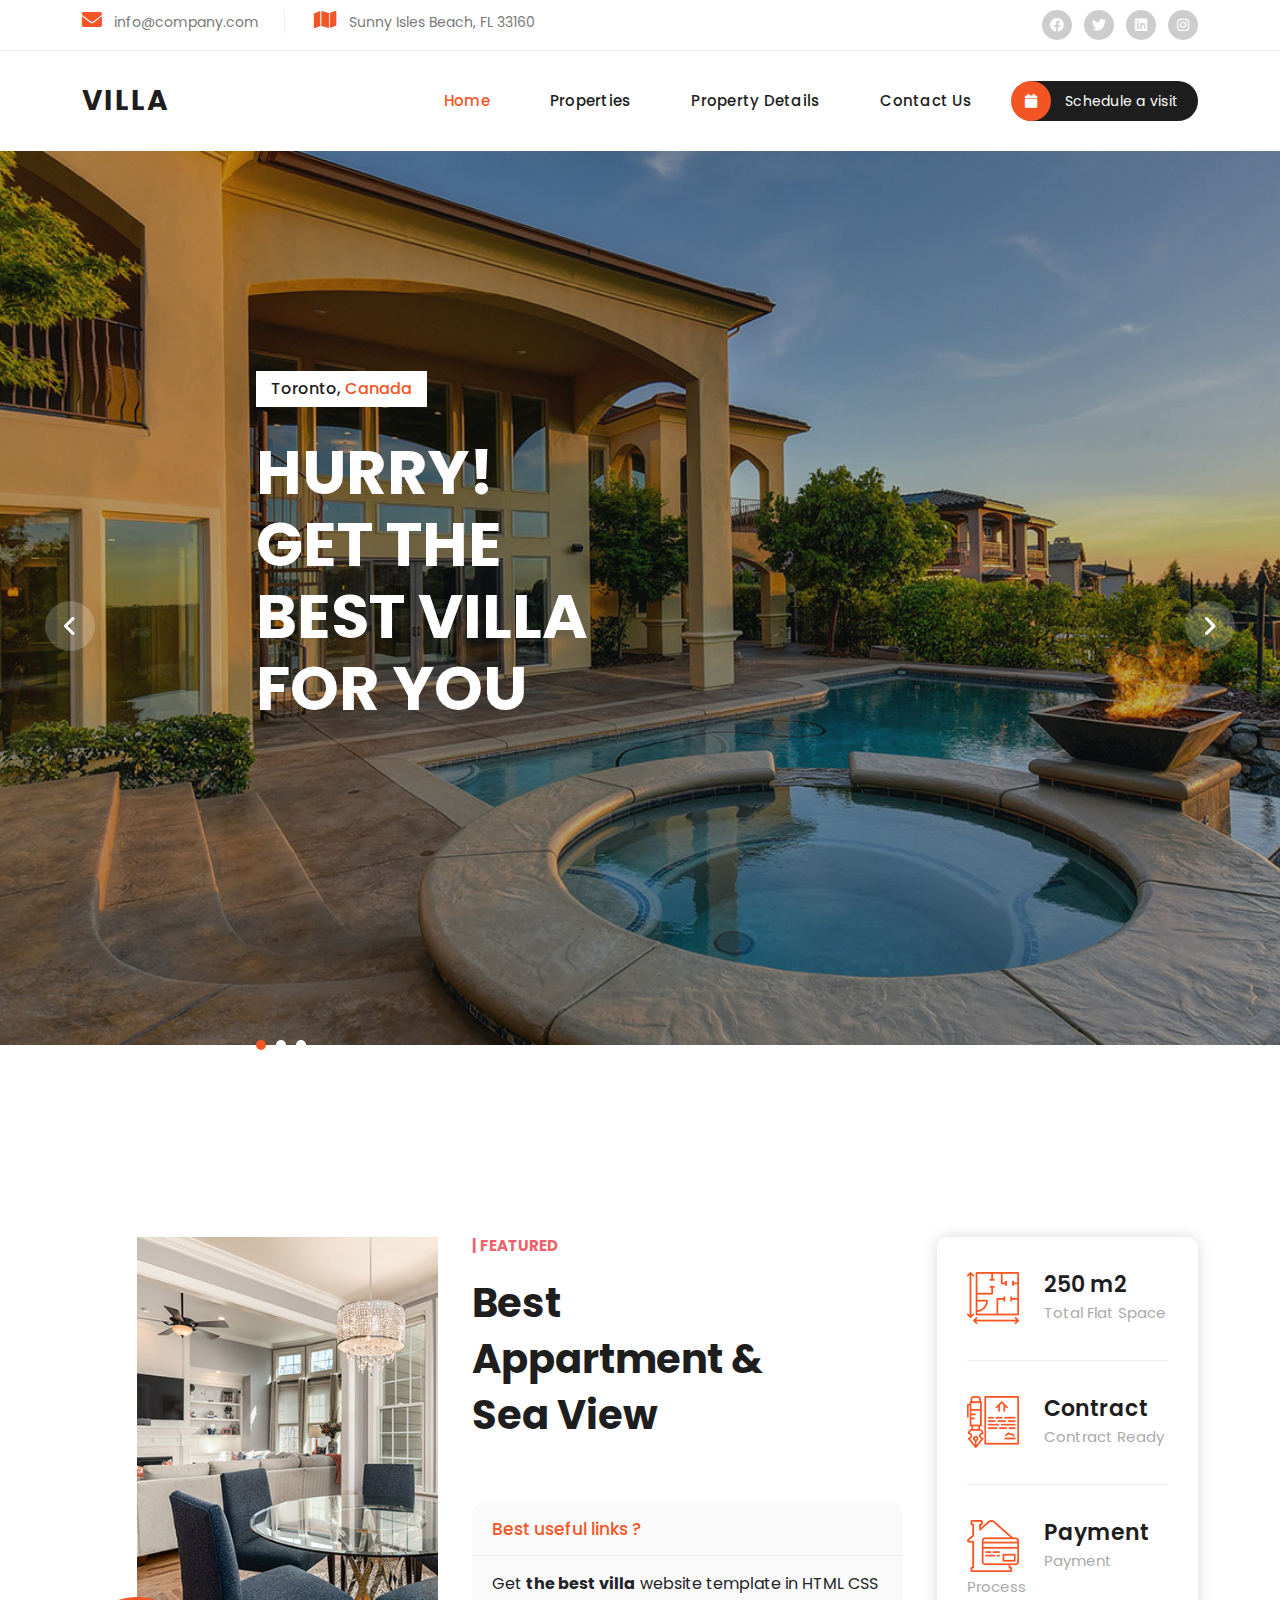
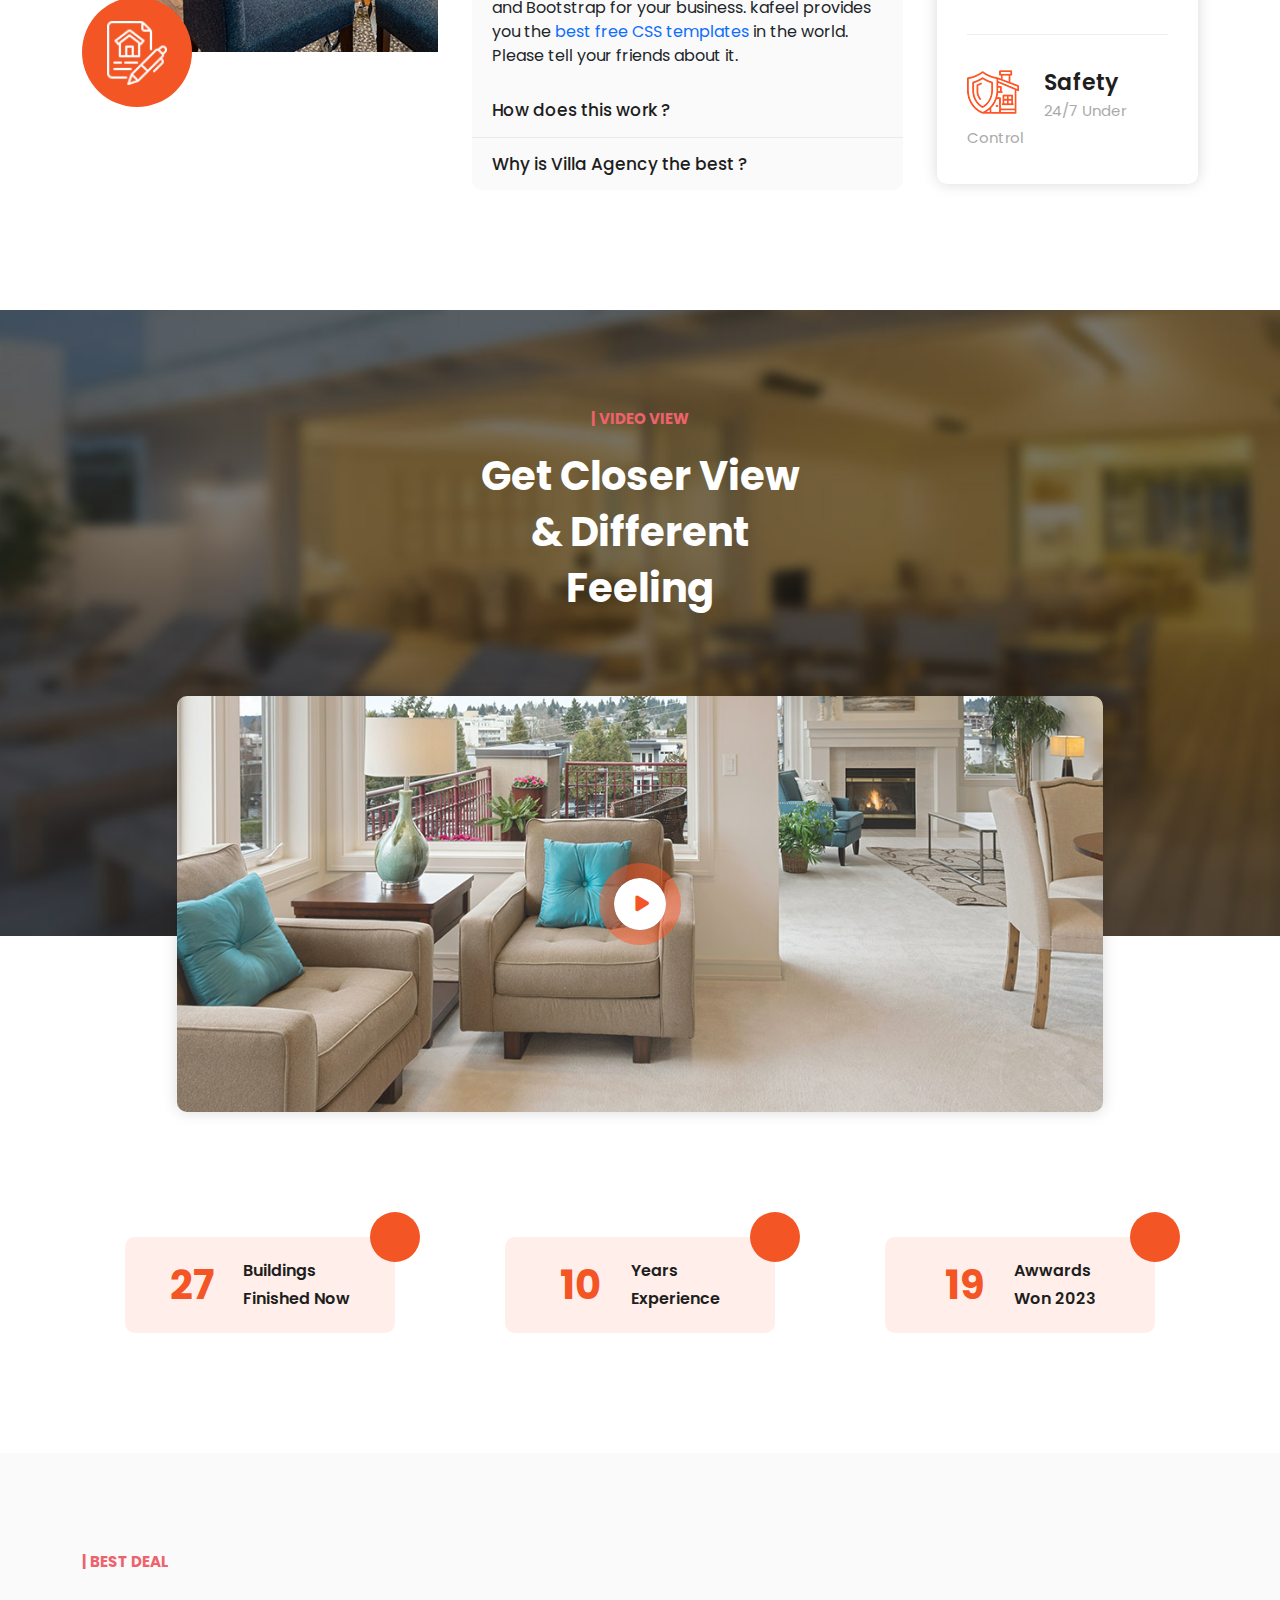
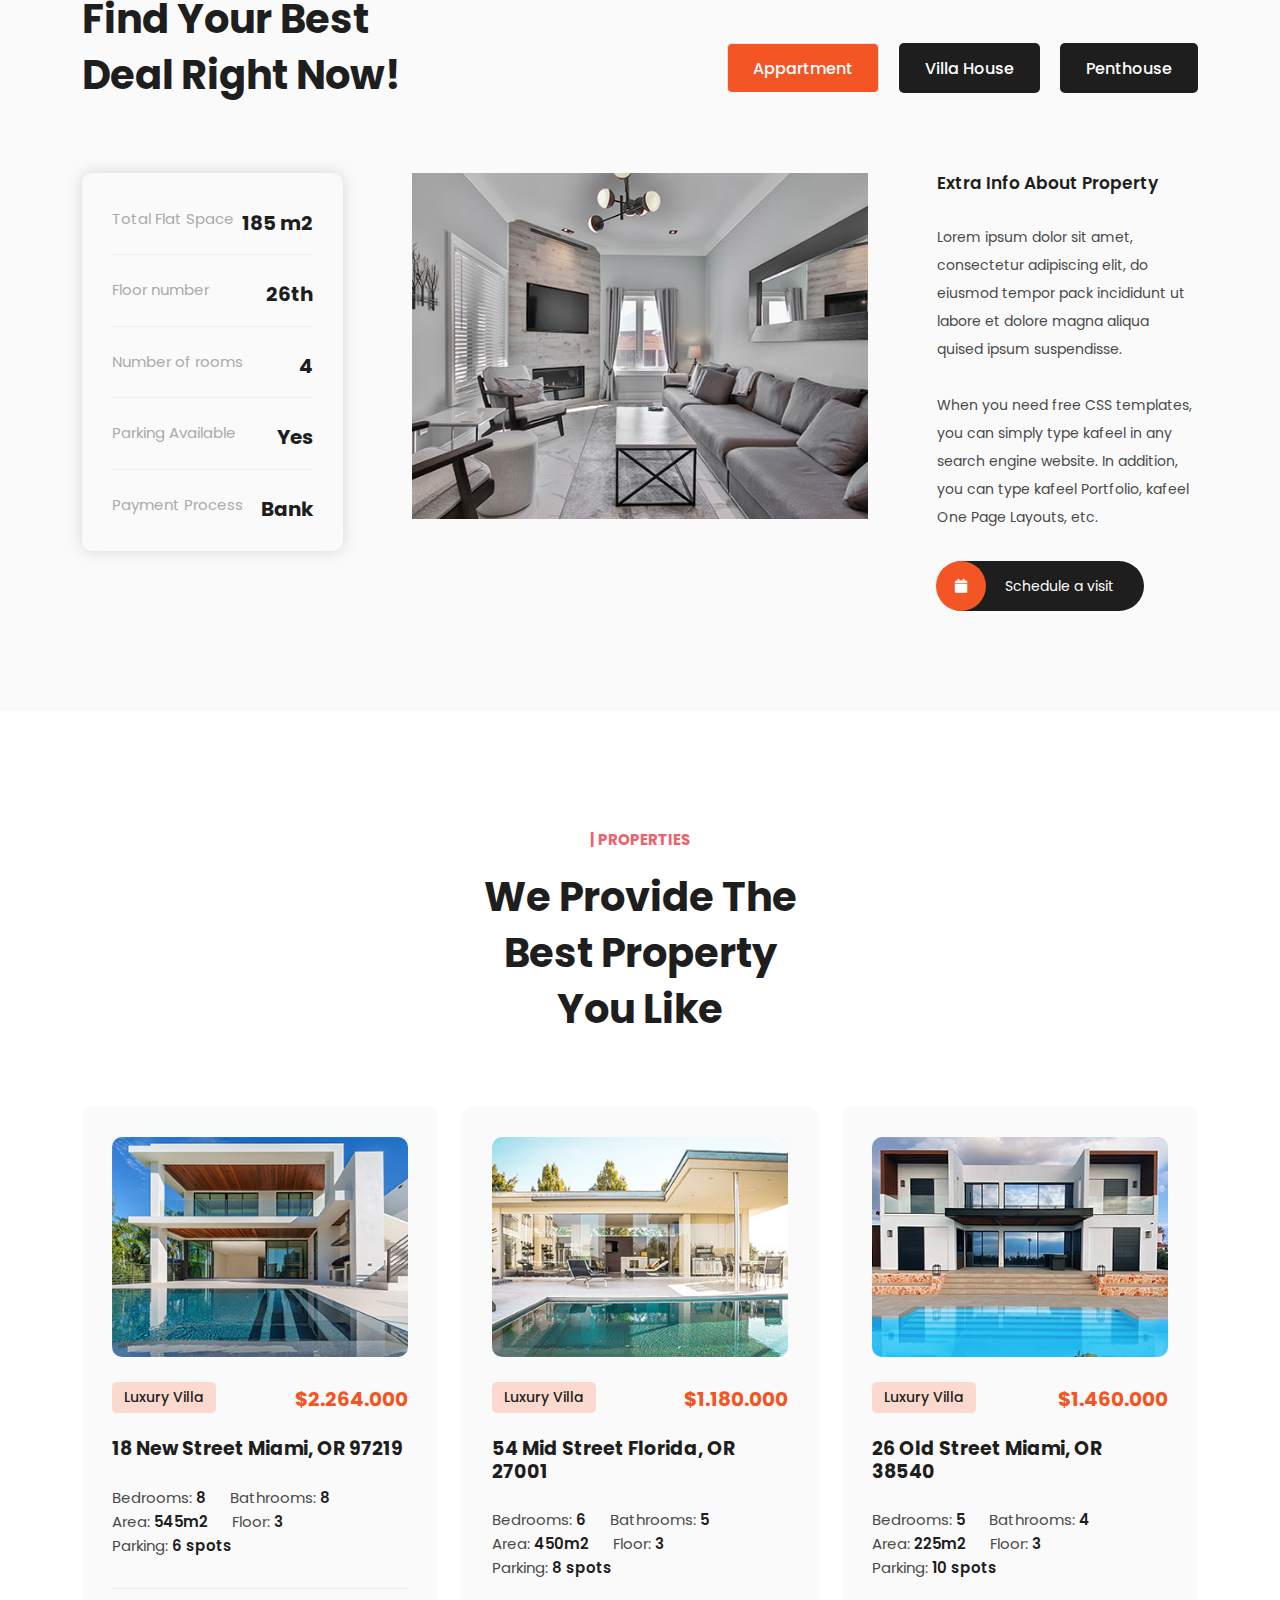
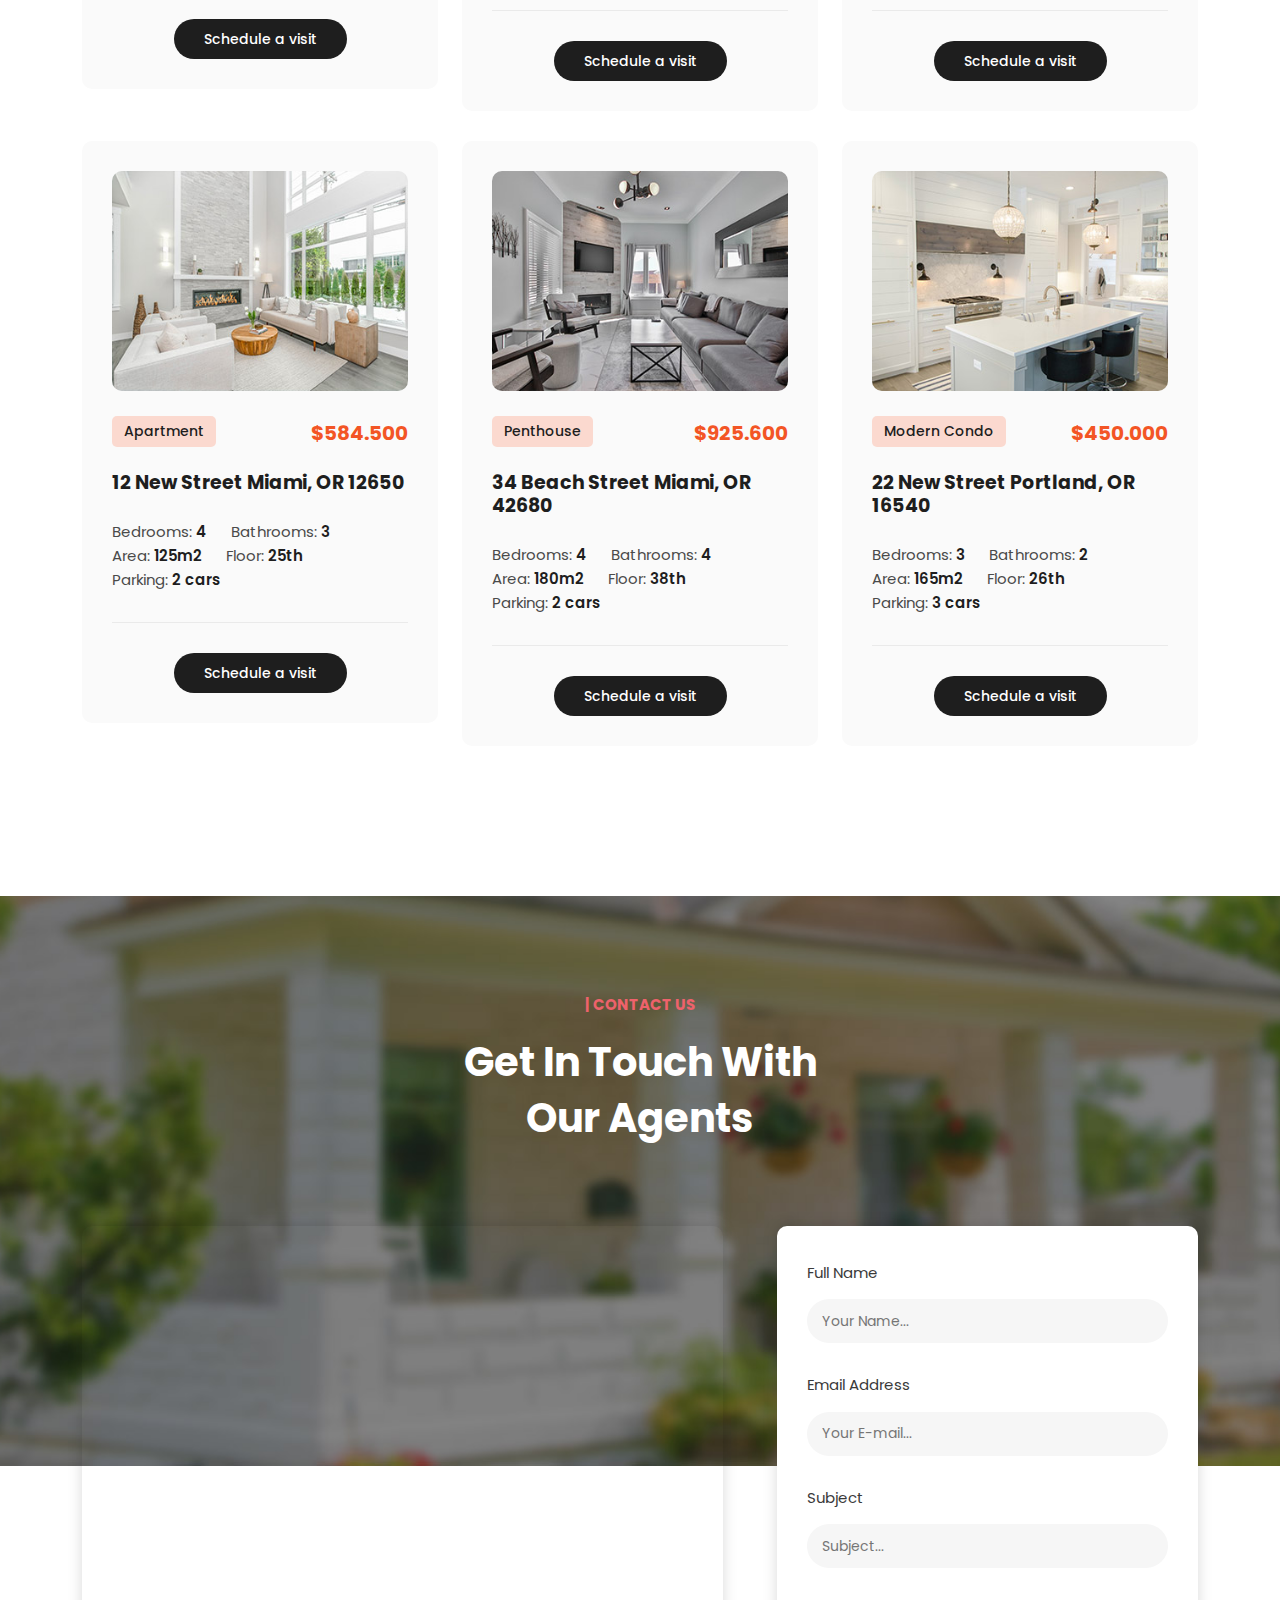
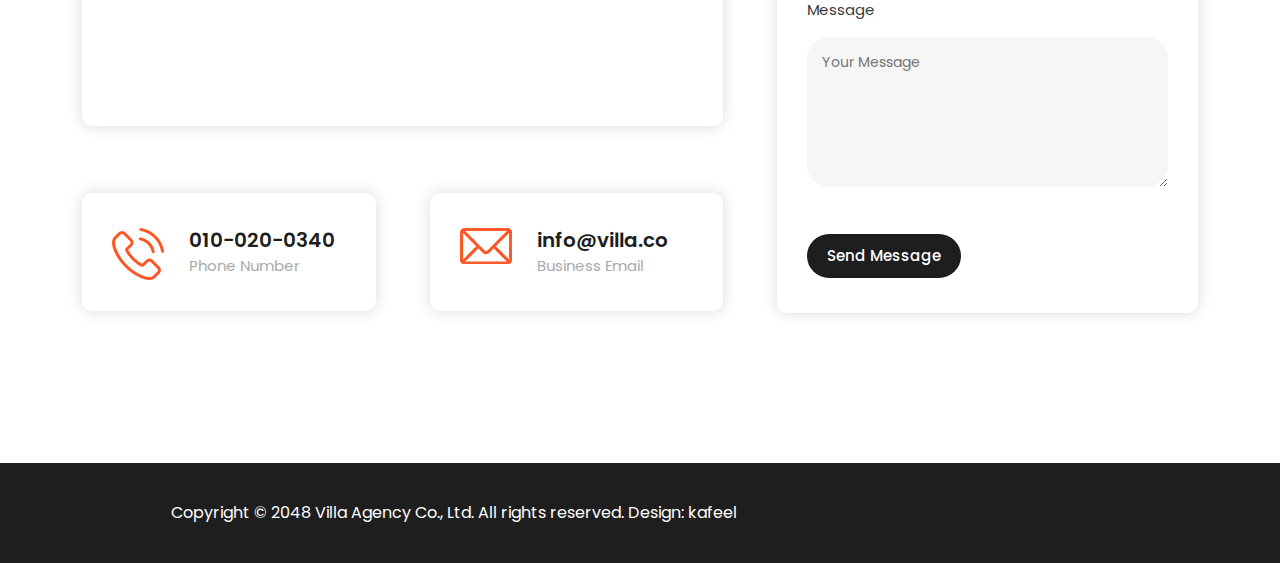
<file: villa/index.html>
<!DOCTYPE html>
<html lang="en">

  <head>

    <meta charset="utf-8">
    <meta name="viewport" content="width=device-width, initial-scale=1, shrink-to-fit=no">
    <link href="https://fonts.googleapis.com/css2?family=Poppins:wght@100;200;300;400;500;600;700;800;900&display=swap" rel="stylesheet">

    <title>Villa Agency - Real Estate HTML5 Template</title>

    <!-- Bootstrap core CSS -->
    <link href="assets/css/bootstrap.min.css" rel="stylesheet">


    <!-- Additional CSS Files -->
    <link rel="stylesheet" href="assets/css/fontawesome.css">
    <link rel="stylesheet" href="assets/css/templatemo-villa-agency.css">
    <link rel="stylesheet" href="assets/css/owl.css">
    <link rel="stylesheet" href="assets/css/animate.css">
    <link rel="stylesheet"href="assets/css//swiper-bundle.min.css"/>

  </head>

<body>

  <!-- ***** Preloader Start ***** -->
  <div id="js-preloader" class="js-preloader">
    <div class="preloader-inner">
      <span class="dot"></span>
      <div class="dots">
        <span></span>
        <span></span>
        <span></span>
      </div>
    </div>
  </div>
  <!-- ***** Preloader End ***** -->

  <div class="sub-header">
    <div class="container">
      <div class="row">
        <div class="col-lg-8 col-md-8">
          <ul class="info">
            <li><i class="fa fa-envelope"></i> info@company.com</li>
            <li><i class="fa fa-map"></i> Sunny Isles Beach, FL 33160</li>
          </ul>
        </div>
        <div class="col-lg-4 col-md-4">
          <ul class="social-links">
            <li><a href="#"><i class="fab fa-facebook"></i></a></li>
            <li><a href="https://x.com/minthu" target="_blank"><i class="fab fa-twitter"></i></a></li>
            <li><a href="#"><i class="fab fa-linkedin"></i></a></li>
            <li><a href="#"><i class="fab fa-instagram"></i></a></li>
          </ul>
        </div>
      </div>
    </div>
  </div>

  <!-- ***** Header Area Start ***** -->
  <header class="header-area header-sticky">
    <div class="container">
        <div class="row">
            <div class="col-12">
                <nav class="main-nav">
                    <!-- ***** Logo Start ***** -->
                    <a href="index.html" class="logo">
                        <h1>Villa</h1>
                    </a>
                    <!-- ***** Logo End ***** -->
                    <!-- ***** Menu Start ***** -->
                    <ul class="nav">
                      <li><a href="index.html" class="active">Home</a></li>
                      <li><a href="properties.html">Properties</a></li>
                      <li><a href="property-details.html">Property Details</a></li>
                      <li><a href="contact.html">Contact Us</a></li>
                      <li><a href="#"><i class="fa fa-calendar"></i> Schedule a visit</a></li>
                  </ul>   
                    <a class='menu-trigger'>
                        <span>Menu</span>
                    </a>
                    <!-- ***** Menu End ***** -->
                </nav>
            </div>
        </div>
    </div>
  </header>
  <!-- ***** Header Area End ***** -->

  <div class="main-banner">
    <div class="owl-carousel owl-banner">
      <div class="item item-1">
        <div class="header-text">
          <span class="category">Toronto, <em>Canada</em></span>
          <h2>Hurry!<br>Get the Best Villa for you</h2>
        </div>
      </div>
      <div class="item item-2">
        <div class="header-text">
          <span class="category">Melbourne, <em>Australia</em></span>
          <h2>Be Quick!<br>Get the best villa in town</h2>
        </div>
      </div>
      <div class="item item-3">
        <div class="header-text">
          <span class="category">Miami, <em>South Florida</em></span>
          <h2>Act Now!<br>Get the highest level penthouse</h2>
        </div>
      </div>
    </div>
  </div>

  <div class="featured section">
    <div class="container">
      <div class="row">
        <div class="col-lg-4">
          <div class="left-image">
            <img src="assets/images/featured.jpg" alt="">
            <a href="property-details.html"><img src="assets/images/featured-icon.png" alt="" style="max-width: 60px; padding: 0px;"></a>
          </div>
        </div>
        <div class="col-lg-5">
          <div class="section-heading">
            <h6>| Featured</h6>
            <h2>Best Appartment &amp; Sea view</h2>
          </div>
          <div class="accordion" id="accordionExample">
            <div class="accordion-item">
              <h2 class="accordion-header" id="headingOne">
                <button class="accordion-button" type="button" data-bs-toggle="collapse" data-bs-target="#collapseOne" aria-expanded="true" aria-controls="collapseOne">
                  Best useful links ?
                </button>
              </h2>
              <div id="collapseOne" class="accordion-collapse collapse show" aria-labelledby="headingOne" data-bs-parent="#accordionExample">
                <div class="accordion-body">
                Get <strong>the best villa</strong> website template in HTML CSS and Bootstrap for your business. kafeel provides you the <a href="https://www.google.com/search?q=best+free+css+templates" target="_blank">best free CSS templates</a> in the world. Please tell your friends about it.</div>
              </div>
            </div>
            <div class="accordion-item">
              <h2 class="accordion-header" id="headingTwo">
                <button class="accordion-button collapsed" type="button" data-bs-toggle="collapse" data-bs-target="#collapseTwo" aria-expanded="false" aria-controls="collapseTwo">
                  How does this work ?
                </button>
              </h2>
              <div id="collapseTwo" class="accordion-collapse collapse" aria-labelledby="headingTwo" data-bs-parent="#accordionExample">
                <div class="accordion-body">
                  Dolor <strong>almesit amet</strong>, consectetur adipiscing elit, sed doesn't eiusmod tempor incididunt ut labore consectetur <code>adipiscing</code> elit, sed do eiusmod tempor incididunt ut labore et dolore magna aliqua.
                </div>
              </div>
            </div>
            <div class="accordion-item">
              <h2 class="accordion-header" id="headingThree">
                <button class="accordion-button collapsed" type="button" data-bs-toggle="collapse" data-bs-target="#collapseThree" aria-expanded="false" aria-controls="collapseThree">
                  Why is Villa Agency the best ?
                </button>
              </h2>
              <div id="collapseThree" class="accordion-collapse collapse" aria-labelledby="headingThree" data-bs-parent="#accordionExample">
                <div class="accordion-body">
                  Dolor <strong>almesit amet</strong>, consectetur adipiscing elit, sed doesn't eiusmod tempor incididunt ut labore consectetur <code>adipiscing</code> elit, sed do eiusmod tempor incididunt ut labore et dolore magna aliqua.
                </div>
              </div>
            </div>
          </div>
        </div>
        <div class="col-lg-3">
          <div class="info-table">
            <ul>
              <li>
                <img src="assets/images/info-icon-01.png" alt="" style="max-width: 52px;">
                <h4>250 m2<br><span>Total Flat Space</span></h4>
              </li>
              <li>
                <img src="assets/images/info-icon-02.png" alt="" style="max-width: 52px;">
                <h4>Contract<br><span>Contract Ready</span></h4>
              </li>
              <li>
                <img src="assets/images/info-icon-03.png" alt="" style="max-width: 52px;">
                <h4>Payment<br><span>Payment Process</span></h4>
              </li>
              <li>
                <img src="assets/images/info-icon-04.png" alt="" style="max-width: 52px;">
                <h4>Safety<br><span>24/7 Under Control</span></h4>
              </li>
            </ul>
          </div>
        </div>
      </div>
    </div>
  </div>

  <div class="video section">
    <div class="container">
      <div class="row">
        <div class="col-lg-4 offset-lg-4">
          <div class="section-heading text-center">
            <h6>| Video View</h6>
            <h2>Get Closer View & Different Feeling</h2>
          </div>
        </div>
      </div>
    </div>
  </div>

  <div class="video-content">
    <div class="container">
      <div class="row">
        <div class="col-lg-10 offset-lg-1">
          <div class="video-frame">
            <img src="assets/images/video-frame.jpg" alt="">
            <a href="https://youtube.com" target="_blank"><i class="fa fa-play"></i></a>
          </div>
        </div>
      </div>
    </div>
  </div>

  <div class="fun-facts">
    <div class="container">
      <div class="row">
        <div class="col-lg-12">
          <div class="wrapper">
            <div class="row">
              <div class="col-lg-4">
                <div class="counter">
                  <h2 class="timer count-title count-number" data-to="34" data-speed="1000"></h2>
                   <p class="count-text ">Buildings<br>Finished Now</p>
                </div>
              </div>
              <div class="col-lg-4">
                <div class="counter">
                  <h2 class="timer count-title count-number" data-to="12" data-speed="1000"></h2>
                  <p class="count-text ">Years<br>Experience</p>
                </div>
              </div>
              <div class="col-lg-4">
                <div class="counter">
                  <h2 class="timer count-title count-number" data-to="24" data-speed="1000"></h2>
                  <p class="count-text ">Awwards<br>Won 2023</p>
                </div>
              </div>
            </div>
          </div>
        </div>
      </div>
    </div>
  </div>

  <div class="section best-deal">
    <div class="container">
      <div class="row">
        <div class="col-lg-4">
          <div class="section-heading">
            <h6>| Best Deal</h6>
            <h2>Find Your Best Deal Right Now!</h2>
          </div>
        </div>
        <div class="col-lg-12">
          <div class="tabs-content">
            <div class="row">
              <div class="nav-wrapper ">
                <ul class="nav nav-tabs" role="tablist">
                  <li class="nav-item" role="presentation">
                    <button class="nav-link active" id="appartment-tab" data-bs-toggle="tab" data-bs-target="#appartment" type="button" role="tab" aria-controls="appartment" aria-selected="true">Appartment</button>
                  </li>
                  <li class="nav-item" role="presentation">
                    <button class="nav-link" id="villa-tab" data-bs-toggle="tab" data-bs-target="#villa" type="button" role="tab" aria-controls="villa" aria-selected="false">Villa House</button>
                  </li>
                  <li class="nav-item" role="presentation">
                    <button class="nav-link" id="penthouse-tab" data-bs-toggle="tab" data-bs-target="#penthouse" type="button" role="tab" aria-controls="penthouse" aria-selected="false">Penthouse</button>
                  </li>
                </ul>
              </div>              
              <div class="tab-content" id="myTabContent">
                <div class="tab-pane fade show active" id="appartment" role="tabpanel" aria-labelledby="appartment-tab">
                  <div class="row">
                    <div class="col-lg-3">
                      <div class="info-table">
                        <ul>
                          <li>Total Flat Space <span>185 m2</span></li>
                          <li>Floor number <span>26th</span></li>
                          <li>Number of rooms <span>4</span></li>
                          <li>Parking Available <span>Yes</span></li>
                          <li>Payment Process <span>Bank</span></li>
                        </ul>
                      </div>
                    </div>
                    <div class="col-lg-6">
                      <img src="assets/images/deal-01.jpg" alt="">
                    </div>
                    <div class="col-lg-3">
                      <h4>Extra Info About Property</h4>
                      <p>Lorem ipsum dolor sit amet, consectetur adipiscing elit, do eiusmod tempor pack incididunt ut labore et dolore magna aliqua quised ipsum suspendisse. 
                      <br><br>When you need free CSS templates, you can simply type kafeel in any search engine website. In addition, you can type kafeel Portfolio, kafeel One Page Layouts, etc.</p>
                      <div class="icon-button">
                        <a href="property-details.html"><i class="fa fa-calendar"></i> Schedule a visit</a>
                      </div>
                    </div>
                  </div>
                </div>
                <div class="tab-pane fade" id="villa" role="tabpanel" aria-labelledby="villa-tab">
                  <div class="row">
                    <div class="col-lg-3">
                      <div class="info-table">
                        <ul>
                          <li>Total Flat Space <span>250 m2</span></li>
                          <li>Floor number <span>26th</span></li>
                          <li>Number of rooms <span>5</span></li>
                          <li>Parking Available <span>Yes</span></li>
                          <li>Payment Process <span>Bank</span></li>
                        </ul>
                      </div>
                    </div>
                    <div class="col-lg-6">
                      <img src="assets/images/deal-02.jpg" alt="">
                    </div>
                    <div class="col-lg-3">
                      <h4>Detail Info About Villa</h4>
                      <p>Lorem ipsum dolor sit amet, consectetur adipiscing elit, do eiusmod tempor pack incididunt ut labore et dolore magna aliqua quised ipsum suspendisse. <br><br>Swag fanny pack lyft blog twee. JOMO ethical copper mug, succulents typewriter shaman DIY kitsch twee taiyaki fixie hella venmo after messenger poutine next level humblebrag swag franzen.</p>
                      <div class="icon-button">
                        <a href="property-details.html"><i class="fa fa-calendar"></i> Schedule a visit</a>
                      </div>
                    </div>
                  </div>
                </div>
                <div class="tab-pane fade" id="penthouse" role="tabpanel" aria-labelledby="penthouse-tab">
                  <div class="row">
                    <div class="col-lg-3">
                      <div class="info-table">
                        <ul>
                          <li>Total Flat Space <span>320 m2</span></li>
                          <li>Floor number <span>34th</span></li>
                          <li>Number of rooms <span>6</span></li>
                          <li>Parking Available <span>Yes</span></li>
                          <li>Payment Process <span>Bank</span></li>
                        </ul>
                      </div>
                    </div>
                    <div class="col-lg-6">
                      <img src="assets/images/deal-03.jpg" alt="">
                    </div>
                    <div class="col-lg-3">
                      <h4>Extra Info About Penthouse</h4>
                      <p>Lorem ipsum dolor sit amet, consectetur adipiscing elit, do eiusmod tempor pack incididunt ut labore et dolore magna aliqua quised ipsum suspendisse. <br><br>Swag fanny pack lyft blog twee. JOMO ethical copper mug, succulents typewriter shaman DIY kitsch twee taiyaki fixie hella venmo after messenger poutine next level humblebrag swag franzen.</p>
                      <div class="icon-button">
                        <a href="property-details.html"><i class="fa fa-calendar"></i> Schedule a visit</a>
                      </div>
                    </div>
                  </div>
                </div>
              </div>
            </div>
          </div>
        </div>
      </div>
    </div>
  </div>

  <div class="properties section">
    <div class="container">
      <div class="row">
        <div class="col-lg-4 offset-lg-4">
          <div class="section-heading text-center">
            <h6>| Properties</h6>
            <h2>We Provide The Best Property You Like</h2>
          </div>
        </div>
      </div>
      <div class="row">
        <div class="col-lg-4 col-md-6">
          <div class="item">
            <a href="property-details.html"><img src="assets/images/property-01.jpg" alt=""></a>
            <span class="category">Luxury Villa</span>
            <h6>$2.264.000</h6>
            <h4><a href="property-details.html">18 New Street Miami, OR 97219</a></h4>
            <ul>
              <li>Bedrooms: <span>8</span></li>
              <li>Bathrooms: <span>8</span></li>
              <li>Area: <span>545m2</span></li>
              <li>Floor: <span>3</span></li>
              <li>Parking: <span>6 spots</span></li>
            </ul>
            <div class="main-button">
              <a href="property-details.html">Schedule a visit</a>
            </div>
          </div>
        </div>
        <div class="col-lg-4 col-md-6">
          <div class="item">
            <a href="property-details.html"><img src="assets/images/property-02.jpg" alt=""></a>
            <span class="category">Luxury Villa</span>
            <h6>$1.180.000</h6>
            <h4><a href="property-details.html">54 Mid Street Florida, OR 27001</a></h4>
            <ul>
              <li>Bedrooms: <span>6</span></li>
              <li>Bathrooms: <span>5</span></li>
              <li>Area: <span>450m2</span></li>
              <li>Floor: <span>3</span></li>
              <li>Parking: <span>8 spots</span></li>
            </ul>
            <div class="main-button">
              <a href="property-details.html">Schedule a visit</a>
            </div>
          </div>
        </div>
        <div class="col-lg-4 col-md-6">
          <div class="item">
            <a href="property-details.html"><img src="assets/images/property-03.jpg" alt=""></a>
            <span class="category">Luxury Villa</span>
            <h6>$1.460.000</h6>
            <h4><a href="property-details.html">26 Old Street Miami, OR 38540</a></h4>
            <ul>
              <li>Bedrooms: <span>5</span></li>
              <li>Bathrooms: <span>4</span></li>
              <li>Area: <span>225m2</span></li>
              <li>Floor: <span>3</span></li>
              <li>Parking: <span>10 spots</span></li>
            </ul>
            <div class="main-button">
              <a href="property-details.html">Schedule a visit</a>
            </div>
          </div>
        </div>
        <div class="col-lg-4 col-md-6">
          <div class="item">
            <a href="property-details.html"><img src="assets/images/property-04.jpg" alt=""></a>
            <span class="category">Apartment</span>
            <h6>$584.500</h6>
            <h4><a href="property-details.html">12 New Street Miami, OR 12650</a></h4>
            <ul>
              <li>Bedrooms: <span>4</span></li>
              <li>Bathrooms: <span>3</span></li>
              <li>Area: <span>125m2</span></li>
              <li>Floor: <span>25th</span></li>
              <li>Parking: <span>2 cars</span></li>
            </ul>
            <div class="main-button">
              <a href="property-details.html">Schedule a visit</a>
            </div>
          </div>
        </div>
        <div class="col-lg-4 col-md-6">
          <div class="item">
            <a href="property-details.html"><img src="assets/images/property-05.jpg" alt=""></a>
            <span class="category">Penthouse</span>
            <h6>$925.600</h6>
            <h4><a href="property-details.html">34 Beach Street Miami, OR 42680</a></h4>
            <ul>
              <li>Bedrooms: <span>4</span></li>
              <li>Bathrooms: <span>4</span></li>
              <li>Area: <span>180m2</span></li>
              <li>Floor: <span>38th</span></li>
              <li>Parking: <span>2 cars</span></li>
            </ul>
            <div class="main-button">
              <a href="property-details.html">Schedule a visit</a>
            </div>
          </div>
        </div>
        <div class="col-lg-4 col-md-6">
          <div class="item">
            <a href="property-details.html"><img src="assets/images/property-06.jpg" alt=""></a>
            <span class="category">Modern Condo</span>
            <h6>$450.000</h6>
            <h4><a href="property-details.html">22 New Street Portland, OR 16540</a></h4>
            <ul>
              <li>Bedrooms: <span>3</span></li>
              <li>Bathrooms: <span>2</span></li>
              <li>Area: <span>165m2</span></li>
              <li>Floor: <span>26th</span></li>
              <li>Parking: <span>3 cars</span></li>
            </ul>
            <div class="main-button">
              <a href="property-details.html">Schedule a visit</a>
            </div>
          </div>
        </div>
      </div>
    </div>
  </div>

  <div class="contact section">
    <div class="container">
      <div class="row">
        <div class="col-lg-4 offset-lg-4">
          <div class="section-heading text-center">
            <h6>| Contact Us</h6>
            <h2>Get In Touch With Our Agents</h2>
          </div>
        </div>
      </div>
    </div>
  </div>

  <div class="contact-content">
    <div class="container">
      <div class="row">
        <div class="col-lg-7">
          <div id="map">
            <iframe src="https://www.google.com/maps/embed?pb=!1m18!1m12!1m3!1d12469.776493332698!2d-80.14036379941481!3d25.907788681148624!2m3!1f357.26927939317244!2f20.870722720054623!3f0!3m2!1i1024!2i768!4f35!3m3!1m2!1s0x88d9add4b4ac788f%3A0xe77469d09480fcdb!2sSunny%20Isles%20Beach!5e1!3m2!1sen!2sth!4v1642869952544!5m2!1sen!2sth" width="100%" height="500px" frameborder="0" style="border:0; border-radius: 10px; box-shadow: 0px 0px 15px rgba(0, 0, 0, 0.15);" allowfullscreen=""></iframe>
          </div>
          <div class="row">
            <div class="col-lg-6">
              <div class="item phone">
                <img src="assets/images/phone-icon.png" alt="" style="max-width: 52px;">
                <h6>010-020-0340<br><span>Phone Number</span></h6>
              </div>
            </div>
            <div class="col-lg-6">
              <div class="item email">
                <img src="assets/images/email-icon.png" alt="" style="max-width: 52px;">
                <h6>info@villa.co<br><span>Business Email</span></h6>
              </div>
            </div>
          </div>
        </div>
        <div class="col-lg-5">
          <form id="contact-form" action="" method="post">
            <div class="row">
              <div class="col-lg-12">
                <fieldset>
                  <label for="name">Full Name</label>
                  <input type="name" name="name" id="name" placeholder="Your Name..." autocomplete="on" required>
                </fieldset>
              </div>
              <div class="col-lg-12">
                <fieldset>
                  <label for="email">Email Address</label>
                  <input type="text" name="email" id="email" pattern="[^ @]*@[^ @]*" placeholder="Your E-mail..." required="">
                </fieldset>
              </div>
              <div class="col-lg-12">
                <fieldset>
                  <label for="subject">Subject</label>
                  <input type="subject" name="subject" id="subject" placeholder="Subject..." autocomplete="on" >
                </fieldset>
              </div>
              <div class="col-lg-12">
                <fieldset>
                  <label for="message">Message</label>
                  <textarea name="message" id="message" placeholder="Your Message"></textarea>
                </fieldset>
              </div>
              <div class="col-lg-12">
                <fieldset>
                  <button type="submit" id="form-submit" class="orange-button">Send Message</button>
                </fieldset>
              </div>
            </div>
          </form>
        </div>
      </div>
    </div>
  </div>

  <footer>
    <div class="container">
      <div class="col-lg-8">
        <p>Copyright © 2048 Villa Agency Co., Ltd. All rights reserved. 
        
        Design: <a rel="nofollow" href="https://kafeel.com" target="_blank">kafeel</a></p>
      </div>
    </div>
  </footer>

  <!-- Scripts -->
  <!-- Bootstrap core JavaScript -->
  <script src="assets/jquery/jquery.min.js"></script>
  <script src="assets/js/bootstrap.min.js"></script>
  <script src="assets/js/isotope.min.js"></script>
  <script src="assets/js/owl-carousel.js"></script>
  <script src="assets/js/counter.js"></script>
  <script src="assets/js/custom.js"></script>

  </body>
</html>
</file>
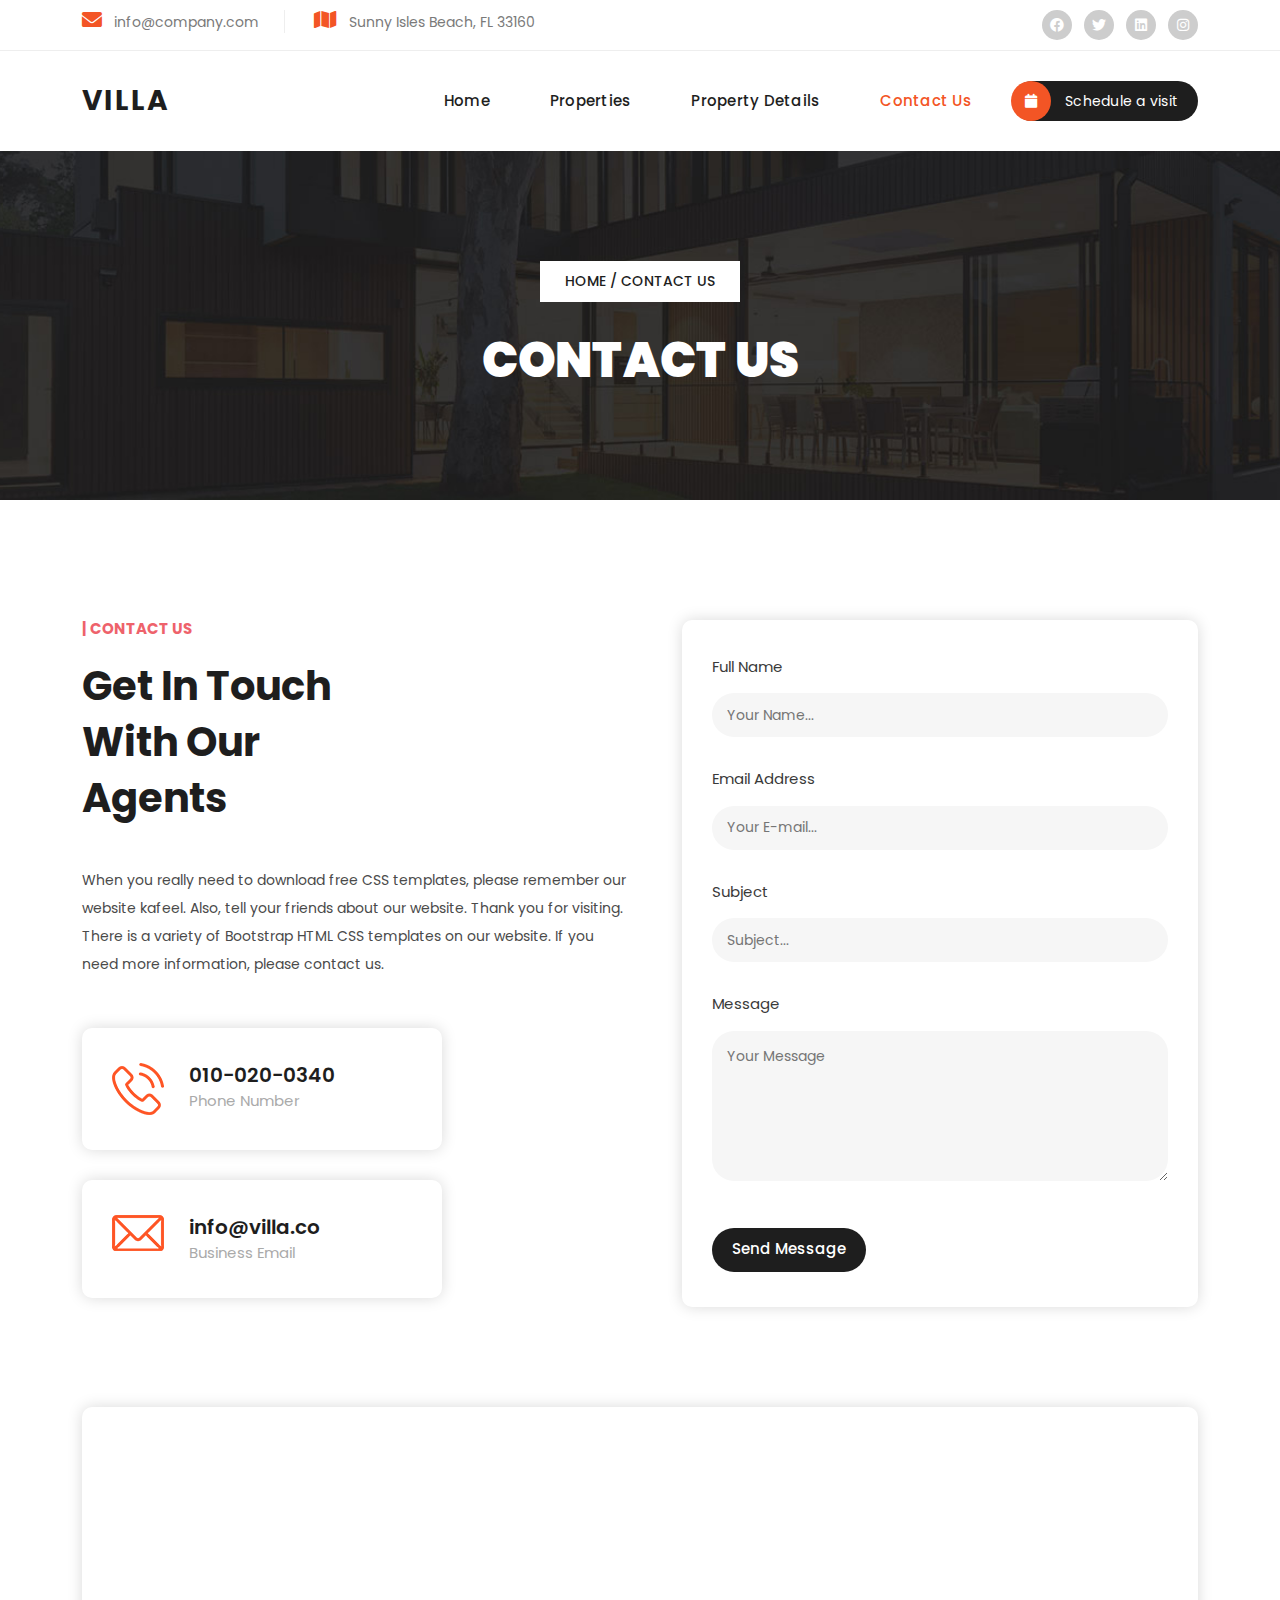
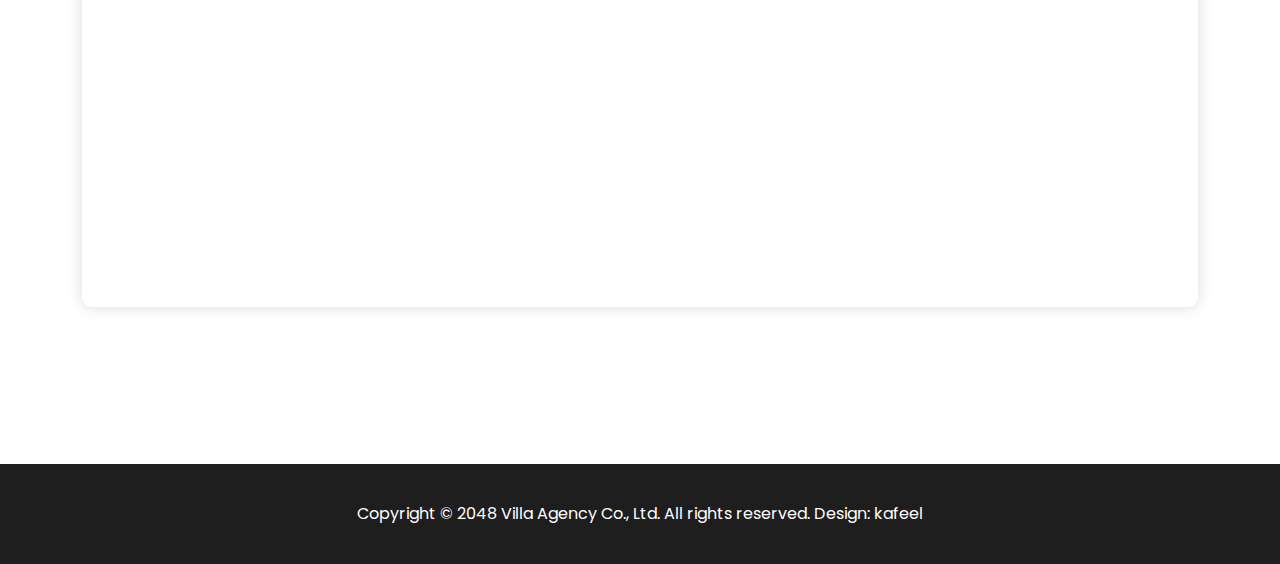
<file: villa/contact.html>
<!DOCTYPE html>
<html lang="en">

  <head>

    <meta charset="utf-8">
    <meta name="viewport" content="width=device-width, initial-scale=1, shrink-to-fit=no">
    <link href="https://fonts.googleapis.com/css2?family=Poppins:wght@100;200;300;400;500;600;700;800;900&display=swap" rel="stylesheet">

    <title>Villa Agency kafeel - Contact Page</title>

    <!-- Bootstrap core CSS -->
    <link href="assets/css/bootstrap.min.css" rel="stylesheet">


    <!-- Additional CSS Files -->
    <link rel="stylesheet" href="assets/css/fontawesome.css">
    <link rel="stylesheet" href="assets/css/templatemo-villa-agency.css">
    <link rel="stylesheet" href="assets/css/owl.css">
    <link rel="stylesheet" href="assets/css/animate.css">
    <link rel="stylesheet"href="assets/css/swiper-bundle.min.css"/>
<!--

kafeel 591 villa agency

https://kafeel.com/tm-591-villa-agency

-->
  </head>

<body>

  <!-- ***** Preloader Start ***** -->
  <div id="js-preloader" class="js-preloader">
    <div class="preloader-inner">
      <span class="dot"></span>
      <div class="dots">
        <span></span>
        <span></span>
        <span></span>
      </div>
    </div>
  </div>
  <!-- ***** Preloader End ***** -->

  <div class="sub-header">
    <div class="container">
      <div class="row">
        <div class="col-lg-8 col-md-8">
          <ul class="info">
            <li><i class="fa fa-envelope"></i> info@company.com</li>
            <li><i class="fa fa-map"></i> Sunny Isles Beach, FL 33160</li>
          </ul>
        </div>
        <div class="col-lg-4 col-md-4">
          <ul class="social-links">
            <li><a href="#"><i class="fab fa-facebook"></i></a></li>
            <li><a href="https://x.com/minthu" target="_blank"><i class="fab fa-twitter"></i></a></li>
            <li><a href="#"><i class="fab fa-linkedin"></i></a></li>
            <li><a href="#"><i class="fab fa-instagram"></i></a></li>
          </ul>
        </div>
      </div>
    </div>
  </div>

  <!-- ***** Header Area Start ***** -->
  <header class="header-area header-sticky">
    <div class="container">
        <div class="row">
            <div class="col-12">
                <nav class="main-nav">
                    <!-- ***** Logo Start ***** -->
                    <a href="index.html" class="logo">
                        <h1>Villa</h1>
                    </a>
                    <!-- ***** Logo End ***** -->
                    <!-- ***** Menu Start ***** -->
                    <ul class="nav">
                      <li><a href="index.html">Home</a></li>
                      <li><a href="properties.html">Properties</a></li>
                      <li><a href="property-details.html">Property Details</a></li>
                      <li><a href="contact.html" class="active">Contact Us</a></li>
                      <li><a href="#"><i class="fa fa-calendar"></i> Schedule a visit</a></li>
                  </ul>   
                    <a class='menu-trigger'>
                        <span>Menu</span>
                    </a>
                    <!-- ***** Menu End ***** -->
                </nav>
            </div>
        </div>
    </div>
  </header>
  <!-- ***** Header Area End ***** -->

  <div class="page-heading header-text">
    <div class="container">
      <div class="row">
        <div class="col-lg-12">
          <span class="breadcrumb"><a href="#">Home</a>  /  Contact Us</span>
          <h3>Contact Us</h3>
        </div>
      </div>
    </div>
  </div>

  <div class="contact-page section">
    <div class="container">
      <div class="row">
        <div class="col-lg-6">
          <div class="section-heading">
            <h6>| Contact Us</h6>
            <h2>Get In Touch With Our Agents</h2>
          </div>
          <p>When you really need to download free CSS templates, please remember our website kafeel. Also, tell your friends about our website. Thank you for visiting. There is a variety of Bootstrap HTML CSS templates on our website. If you need more information, please contact us.</p>
          <div class="row">
            <div class="col-lg-12">
              <div class="item phone">
                <img src="assets/images/phone-icon.png" alt="" style="max-width: 52px;">
                <h6>010-020-0340<br><span>Phone Number</span></h6>
              </div>
            </div>
            <div class="col-lg-12">
              <div class="item email">
                <img src="assets/images/email-icon.png" alt="" style="max-width: 52px;">
                <h6>info@villa.co<br><span>Business Email</span></h6>
              </div>
            </div>
          </div>
        </div>
        <div class="col-lg-6">
          <form id="contact-form" action="" method="post">
            <div class="row">
              <div class="col-lg-12">
                <fieldset>
                  <label for="name">Full Name</label>
                  <input type="name" name="name" id="name" placeholder="Your Name..." autocomplete="on" required>
                </fieldset>
              </div>
              <div class="col-lg-12">
                <fieldset>
                  <label for="email">Email Address</label>
                  <input type="text" name="email" id="email" pattern="[^ @]*@[^ @]*" placeholder="Your E-mail..." required="">
                </fieldset>
              </div>
              <div class="col-lg-12">
                <fieldset>
                  <label for="subject">Subject</label>
                  <input type="subject" name="subject" id="subject" placeholder="Subject..." autocomplete="on" >
                </fieldset>
              </div>
              <div class="col-lg-12">
                <fieldset>
                  <label for="message">Message</label>
                  <textarea name="message" id="message" placeholder="Your Message"></textarea>
                </fieldset>
              </div>
              <div class="col-lg-12">
                <fieldset>
                  <button type="submit" id="form-submit" class="orange-button">Send Message</button>
                </fieldset>
              </div>
            </div>
          </form>
        </div>
        <div class="col-lg-12">
          <div id="map">
            <iframe src="https://www.google.com/maps/embed?pb=!1m18!1m12!1m3!1d12469.776493332698!2d-80.14036379941481!3d25.907788681148624!2m3!1f357.26927939317244!2f20.870722720054623!3f0!3m2!1i1024!2i768!4f35!3m3!1m2!1s0x88d9add4b4ac788f%3A0xe77469d09480fcdb!2sSunny%20Isles%20Beach!5e1!3m2!1sen!2sth!4v1642869952544!5m2!1sen!2sth" width="100%" height="500px" frameborder="0" style="border:0; border-radius: 10px; box-shadow: 0px 0px 15px rgba(0, 0, 0, 0.15);" allowfullscreen=""></iframe>
          </div>
        </div>
      </div>
    </div>
  </div>

  <footer>
    <div class="container">
      <div class="col-lg-12">
        <p>Copyright © 2048 Villa Agency Co., Ltd. All rights reserved. 
        
        Design: <a rel="nofollow" href="https://kafeel.com" target="_blank">kafeel</a></p>
      </div>
    </div>
  </footer>

  <!-- Scripts -->
  <!-- Bootstrap core JavaScript -->
  <script src="assets/jquery/jquery.min.js"></script>
  <script src="assets/js/bootstrap.min.js"></script>
  <script src="assets/js/isotope.min.js"></script>
  <script src="assets/js/owl-carousel.js"></script>
  <script src="assets/js/counter.js"></script>
  <script src="assets/js/custom.js"></script>

  </body>
</html>
</file>
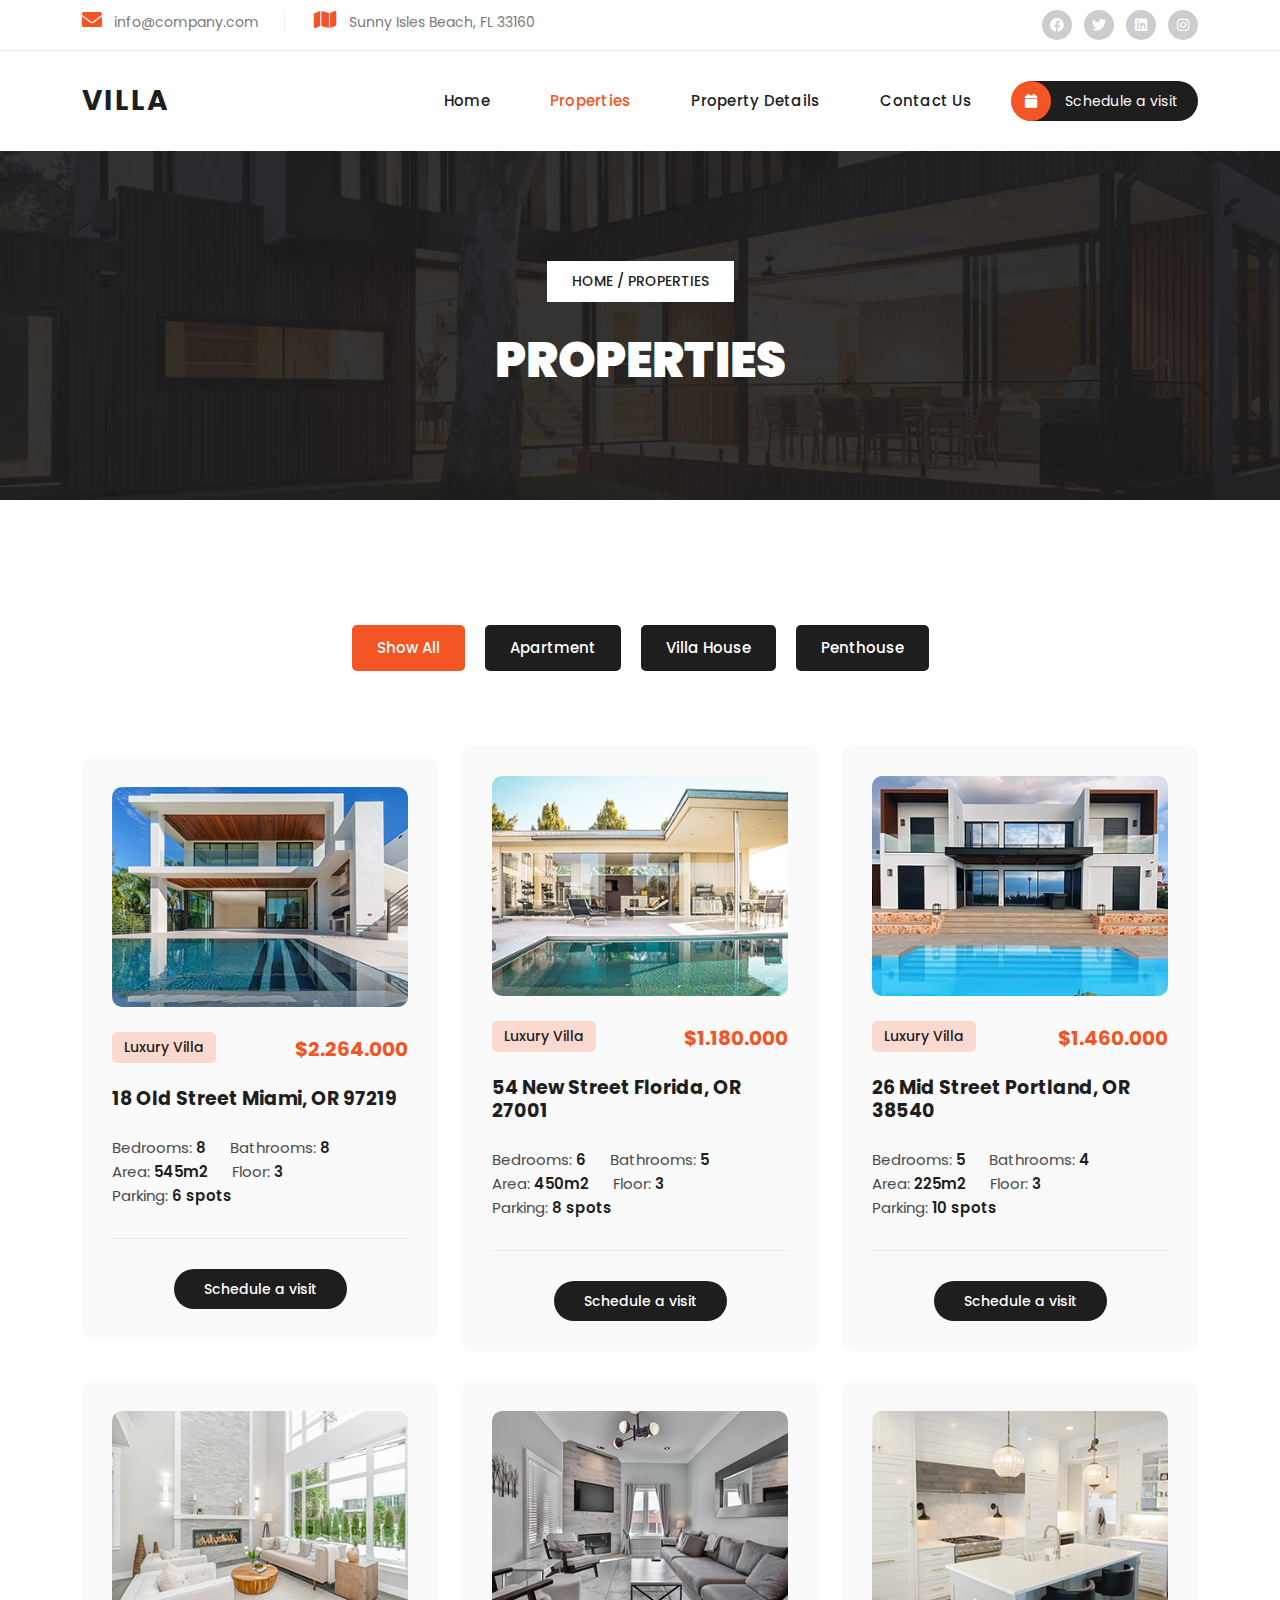
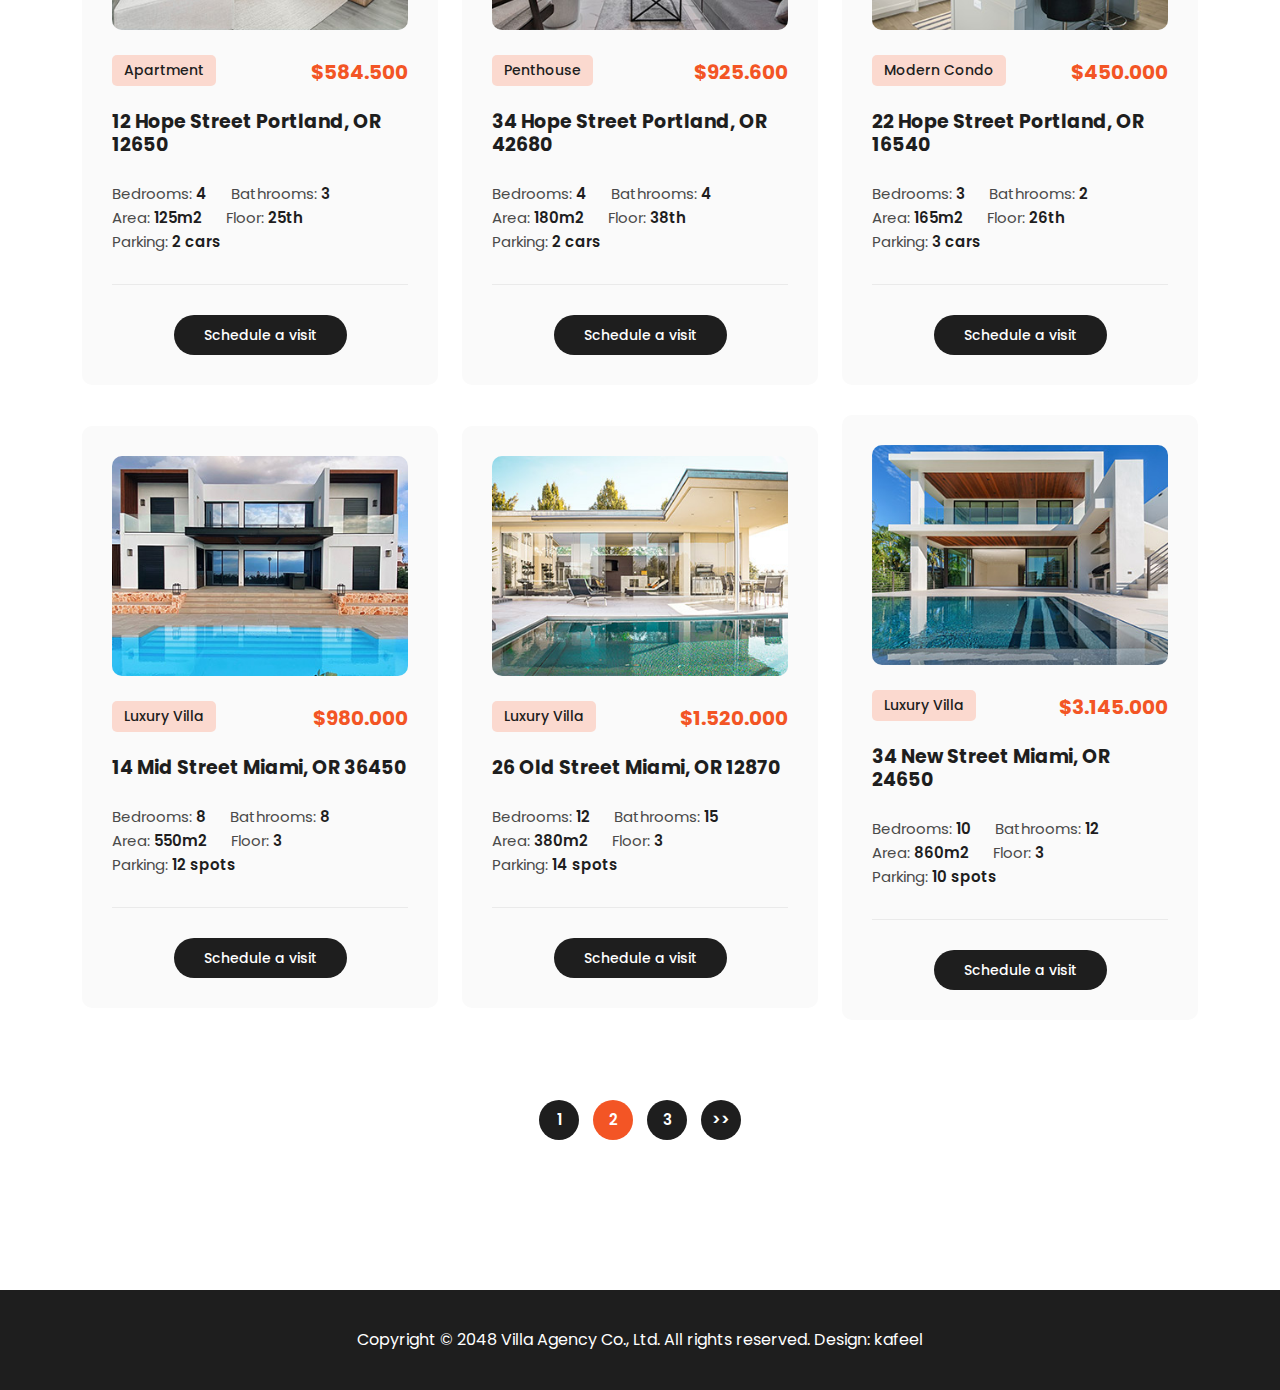
<file: villa/properties.html>
<!DOCTYPE html>
<html lang="en">

<head>

  <meta charset="utf-8">
  <meta name="viewport" content="width=device-width, initial-scale=1, shrink-to-fit=no">
  <link href="https://fonts.googleapis.com/css2?family=Poppins:wght@100;200;300;400;500;600;700;800;900&display=swap"
    rel="stylesheet">

  <title>Villa Agency - Property Listing by kafeel</title>

  <!-- Bootstrap core CSS -->
  <link href="assets/css/bootstrap.min.css" rel="stylesheet">

  <!-- Additional CSS Files -->
  <link rel="stylesheet" href="assets/css/fontawesome.css">
  <link rel="stylesheet" href="assets/css/templatemo-villa-agency.css">
  <link rel="stylesheet" href="assets/css/owl.css">
  <link rel="stylesheet" href="assets/css/animate.css">
  <link rel="stylesheet" href="assets/css/swiper-bundle.min.css" />
  <!--

kafeel 591 villa agency

https://kafeel.com/tm-591-villa-agency

-->
</head>

<body>

  <!-- ***** Preloader Start ***** -->
  <div id="js-preloader" class="js-preloader">
    <div class="preloader-inner">
      <span class="dot"></span>
      <div class="dots">
        <span></span>
        <span></span>
        <span></span>
      </div>
    </div>
  </div>
  <!-- ***** Preloader End ***** -->

  <div class="sub-header">
    <div class="container">
      <div class="row">
        <div class="col-lg-8 col-md-8">
          <ul class="info">
            <li><i class="fa fa-envelope"></i> info@company.com</li>
            <li><i class="fa fa-map"></i> Sunny Isles Beach, FL 33160</li>
          </ul>
        </div>
        <div class="col-lg-4 col-md-4">
          <ul class="social-links">
            <li><a href="#"><i class="fab fa-facebook"></i></a></li>
            <li><a href="https://x.com/minthu" target="_blank"><i class="fab fa-twitter"></i></a></li>
            <li><a href="#"><i class="fab fa-linkedin"></i></a></li>
            <li><a href="#"><i class="fab fa-instagram"></i></a></li>
          </ul>
        </div>
      </div>
    </div>
  </div>

  <!-- ***** Header Area Start ***** -->
  <header class="header-area header-sticky">
    <div class="container">
      <div class="row">
        <div class="col-12">
          <nav class="main-nav">
            <!-- ***** Logo Start ***** -->
            <a href="index.html" class="logo">
              <h1>Villa</h1>
            </a>
            <!-- ***** Logo End ***** -->
            <!-- ***** Menu Start ***** -->
            <ul class="nav">
              <li><a href="index.html">Home</a></li>
              <li><a href="properties.html" class="active">Properties</a></li>
              <li><a href="property-details.html">Property Details</a></li>
              <li><a href="contact.html">Contact Us</a></li>
              <li><a href="#"><i class="fa fa-calendar"></i> Schedule a visit</a></li>
            </ul>
            <a class='menu-trigger'>
              <span>Menu</span>
            </a>
            <!-- ***** Menu End ***** -->
          </nav>
        </div>
      </div>
    </div>
  </header>
  <!-- ***** Header Area End ***** -->

  <div class="page-heading header-text">
    <div class="container">
      <div class="row">
        <div class="col-lg-12">
          <span class="breadcrumb"><a href="#">Home</a> / Properties</span>
          <h3>Properties</h3>
        </div>
      </div>
    </div>
  </div>

  <div class="section properties">
    <div class="container">
      <ul class="properties-filter">
        <li>
          <a class="is_active" href="#!" data-filter="*">Show All</a>
        </li>
        <li>
          <a href="#!" data-filter=".adv">Apartment</a>
        </li>
        <li>
          <a href="#!" data-filter=".str">Villa House</a>
        </li>
        <li>
          <a href="#!" data-filter=".rac">Penthouse</a>
        </li>
      </ul>
      <div class="row properties-box">
        <div class="col-lg-4 col-md-6 align-self-center mb-30 properties-items col-md-6 adv">
          <div class="item">
            <a href="property-details.html"><img src="assets/images/property-01.jpg" alt=""></a>
            <span class="category">Luxury Villa</span>
            <h6>$2.264.000</h6>
            <h4><a href="property-details.html">18 Old Street Miami, OR 97219</a></h4>
            <ul>
              <li>Bedrooms: <span>8</span></li>
              <li>Bathrooms: <span>8</span></li>
              <li>Area: <span>545m2</span></li>
              <li>Floor: <span>3</span></li>
              <li>Parking: <span>6 spots</span></li>
            </ul>
            <div class="main-button">
              <a href="property-details.html">Schedule a visit</a>
            </div>
          </div>
        </div>
        <div class="col-lg-4 col-md-6 align-self-center mb-30 properties-items col-md-6 str">
          <div class="item">
            <a href="property-details.html"><img src="assets/images/property-02.jpg" alt=""></a>
            <span class="category">Luxury Villa</span>
            <h6>$1.180.000</h6>
            <h4><a href="property-details.html">54 New Street Florida, OR 27001</a></h4>
            <ul>
              <li>Bedrooms: <span>6</span></li>
              <li>Bathrooms: <span>5</span></li>
              <li>Area: <span>450m2</span></li>
              <li>Floor: <span>3</span></li>
              <li>Parking: <span>8 spots</span></li>
            </ul>
            <div class="main-button">
              <a href="property-details.html">Schedule a visit</a>
            </div>
          </div>
        </div>
        <div class="col-lg-4 col-md-6 align-self-center mb-30 properties-items col-md-6 adv rac">
          <div class="item">
            <a href="property-details.html"><img src="assets/images/property-03.jpg" alt=""></a>
            <span class="category">Luxury Villa</span>
            <h6>$1.460.000</h6>
            <h4><a href="property-details.html">26 Mid Street Portland, OR 38540</a></h4>
            <ul>
              <li>Bedrooms: <span>5</span></li>
              <li>Bathrooms: <span>4</span></li>
              <li>Area: <span>225m2</span></li>
              <li>Floor: <span>3</span></li>
              <li>Parking: <span>10 spots</span></li>
            </ul>
            <div class="main-button">
              <a href="property-details.html">Schedule a visit</a>
            </div>
          </div>
        </div>
        <div class="col-lg-4 col-md-6 align-self-center mb-30 properties-items col-md-6 str">
          <div class="item">
            <a href="property-details.html"><img src="assets/images/property-04.jpg" alt=""></a>
            <span class="category">Apartment</span>
            <h6>$584.500</h6>
            <h4><a href="property-details.html">12 Hope Street Portland, OR 12650</a></h4>
            <ul>
              <li>Bedrooms: <span>4</span></li>
              <li>Bathrooms: <span>3</span></li>
              <li>Area: <span>125m2</span></li>
              <li>Floor: <span>25th</span></li>
              <li>Parking: <span>2 cars</span></li>
            </ul>
            <div class="main-button">
              <a href="property-details.html">Schedule a visit</a>
            </div>
          </div>
        </div>
        <div class="col-lg-4 col-md-6 align-self-center mb-30 properties-items col-md-6 rac str">
          <div class="item">
            <a href="property-details.html"><img src="assets/images/property-05.jpg" alt=""></a>
            <span class="category">Penthouse</span>
            <h6>$925.600</h6>
            <h4><a href="property-details.html">34 Hope Street Portland, OR 42680</a></h4>
            <ul>
              <li>Bedrooms: <span>4</span></li>
              <li>Bathrooms: <span>4</span></li>
              <li>Area: <span>180m2</span></li>
              <li>Floor: <span>38th</span></li>
              <li>Parking: <span>2 cars</span></li>
            </ul>
            <div class="main-button">
              <a href="property-details.html">Schedule a visit</a>
            </div>
          </div>
        </div>
        <div class="col-lg-4 col-md-6 align-self-center mb-30 properties-items col-md-6 rac adv">
          <div class="item">
            <a href="property-details.html"><img src="assets/images/property-06.jpg" alt=""></a>
            <span class="category">Modern Condo</span>
            <h6>$450.000</h6>
            <h4><a href="property-details.html">22 Hope Street Portland, OR 16540</a></h4>
            <ul>
              <li>Bedrooms: <span>3</span></li>
              <li>Bathrooms: <span>2</span></li>
              <li>Area: <span>165m2</span></li>
              <li>Floor: <span>26th</span></li>
              <li>Parking: <span>3 cars</span></li>
            </ul>
            <div class="main-button">
              <a href="property-details.html">Schedule a visit</a>
            </div>
          </div>
        </div>
        <div class="col-lg-4 col-md-6 align-self-center mb-30 properties-items col-md-6 rac str">
          <div class="item">
            <a href="property-details.html"><img src="assets/images/property-03.jpg" alt=""></a>
            <span class="category">Luxury Villa</span>
            <h6>$980.000</h6>
            <h4><a href="property-details.html">14 Mid Street Miami, OR 36450</a></h4>
            <ul>
              <li>Bedrooms: <span>8</span></li>
              <li>Bathrooms: <span>8</span></li>
              <li>Area: <span>550m2</span></li>
              <li>Floor: <span>3</span></li>
              <li>Parking: <span>12 spots</span></li>
            </ul>
            <div class="main-button">
              <a href="property-details.html">Schedule a visit</a>
            </div>
          </div>
        </div>
        <div class="col-lg-4 col-md-6 align-self-center mb-30 properties-items col-md-6 rac adv">
          <div class="item">
            <a href="property-details.html"><img src="assets/images/property-02.jpg" alt=""></a>
            <span class="category">Luxury Villa</span>
            <h6>$1.520.000</h6>
            <h4><a href="property-details.html">26 Old Street Miami, OR 12870</a></h4>
            <ul>
              <li>Bedrooms: <span>12</span></li>
              <li>Bathrooms: <span>15</span></li>
              <li>Area: <span>380m2</span></li>
              <li>Floor: <span>3</span></li>
              <li>Parking: <span>14 spots</span></li>
            </ul>
            <div class="main-button">
              <a href="property-details.html">Schedule a visit</a>
            </div>
          </div>
        </div>
        <div class="col-lg-4 col-md-6 align-self-center mb-30 properties-items col-md-6 rac adv">
          <div class="item">
            <a href="property-details.html"><img src="assets/images/property-01.jpg" alt=""></a>
            <span class="category">Luxury Villa</span>
            <h6>$3.145.000</h6>
            <h4><a href="property-details.html">34 New Street Miami, OR 24650</a></h4>
            <ul>
              <li>Bedrooms: <span>10</span></li>
              <li>Bathrooms: <span>12</span></li>
              <li>Area: <span>860m2</span></li>
              <li>Floor: <span>3</span></li>
              <li>Parking: <span>10 spots</span></li>
            </ul>
            <div class="main-button">
              <a href="property-details.html">Schedule a visit</a>
            </div>
          </div>
        </div>
      </div>
      <div class="row">
        <div class="col-lg-12">
          <ul class="pagination">
            <li><a href="#">1</a></li>
            <li><a class="is_active" href="#">2</a></li>
            <li><a href="#">3</a></li>
            <li><a href="#">>></a></li>
          </ul>
        </div>
      </div>
    </div>
  </div>

  <footer>
    <div class="container">
      <div class="col-lg-12">
        <p>Copyright © 2048 Villa Agency Co., Ltd. All rights reserved.

          Design: <a rel="nofollow" href="https://kafeel.com" target="_blank">kafeel</a></p>
      </div>
    </div>
  </footer>

  <!-- Scripts -->
  <!-- Bootstrap core JavaScript -->
  <script src="assets/jquery/jquery.min.js"></script>
  <script src="assets/js/bootstrap.min.js"></script>
  <script src="assets/js/isotope.min.js"></script>
  <script src="assets/js/owl-carousel.js"></script>
  <script src="assets/js/counter.js"></script>
  <script src="assets/js/custom.js"></script>

</body>

</html>
</file>
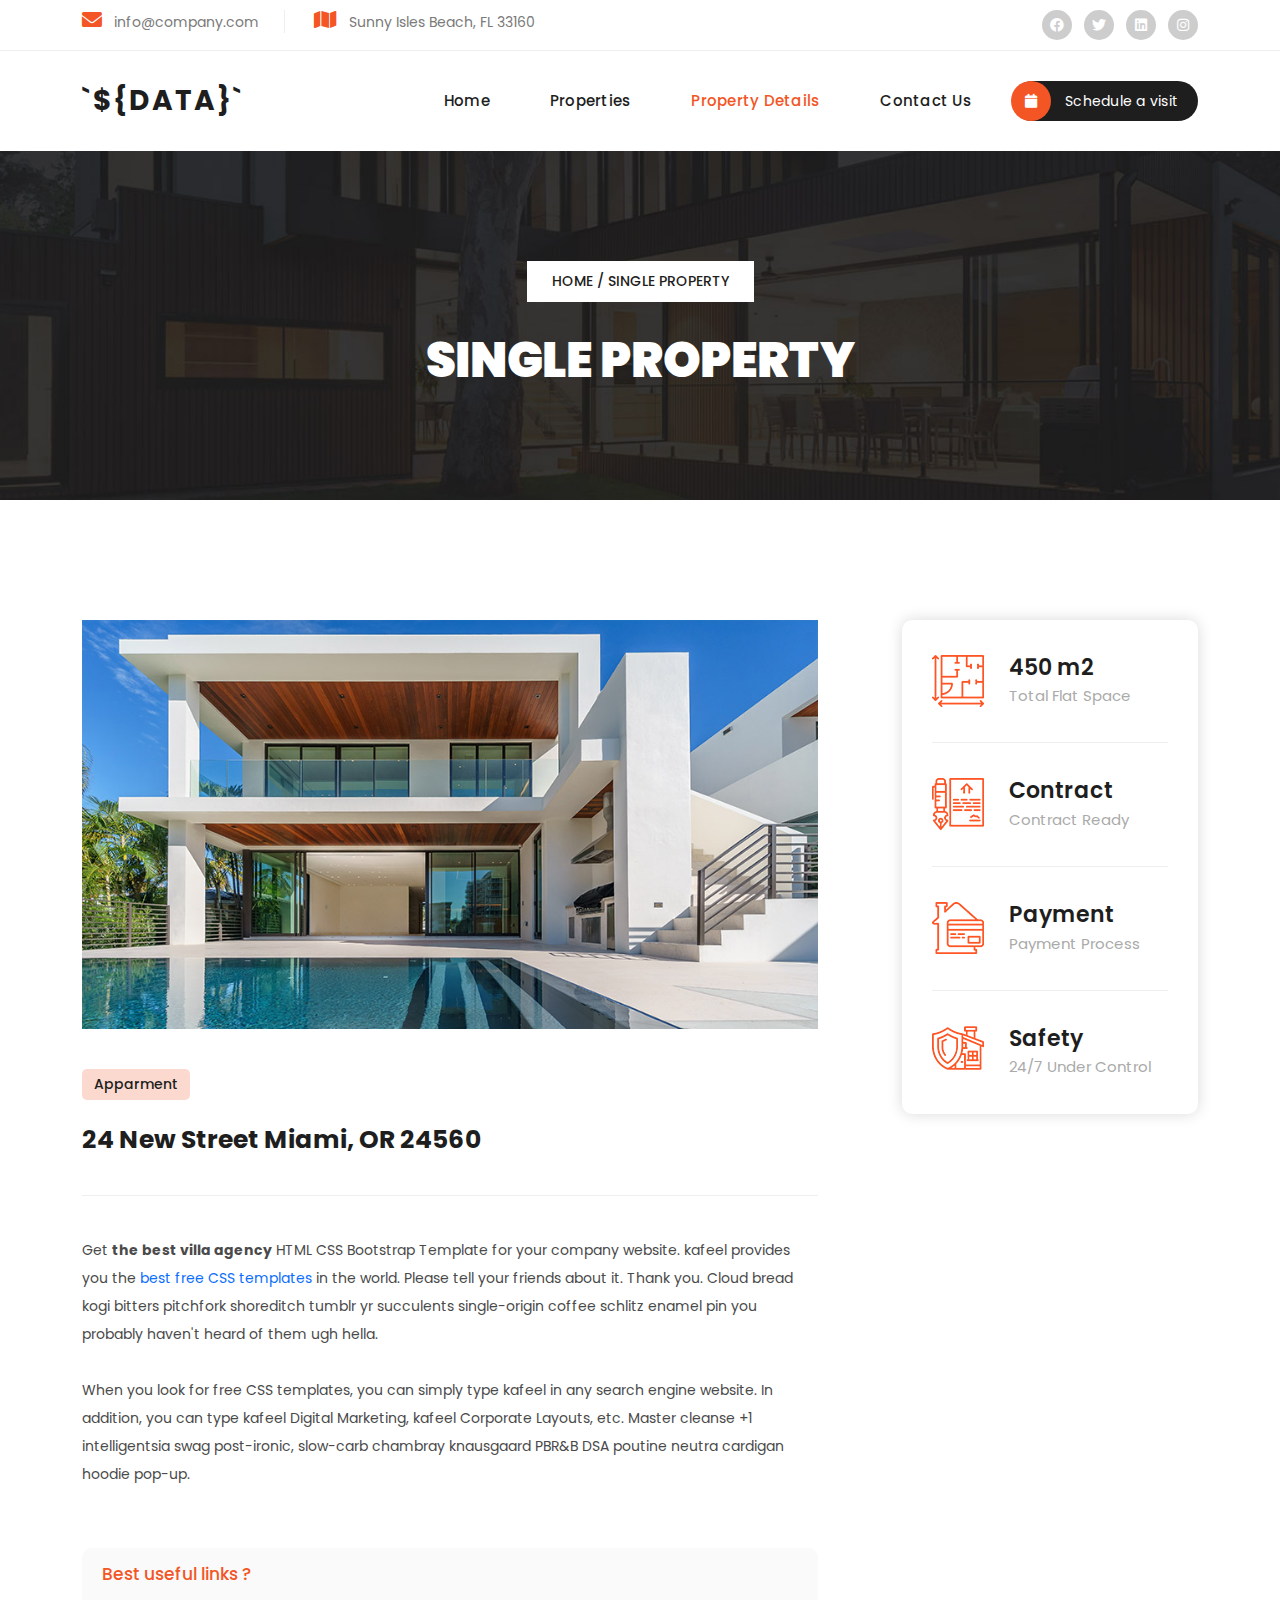
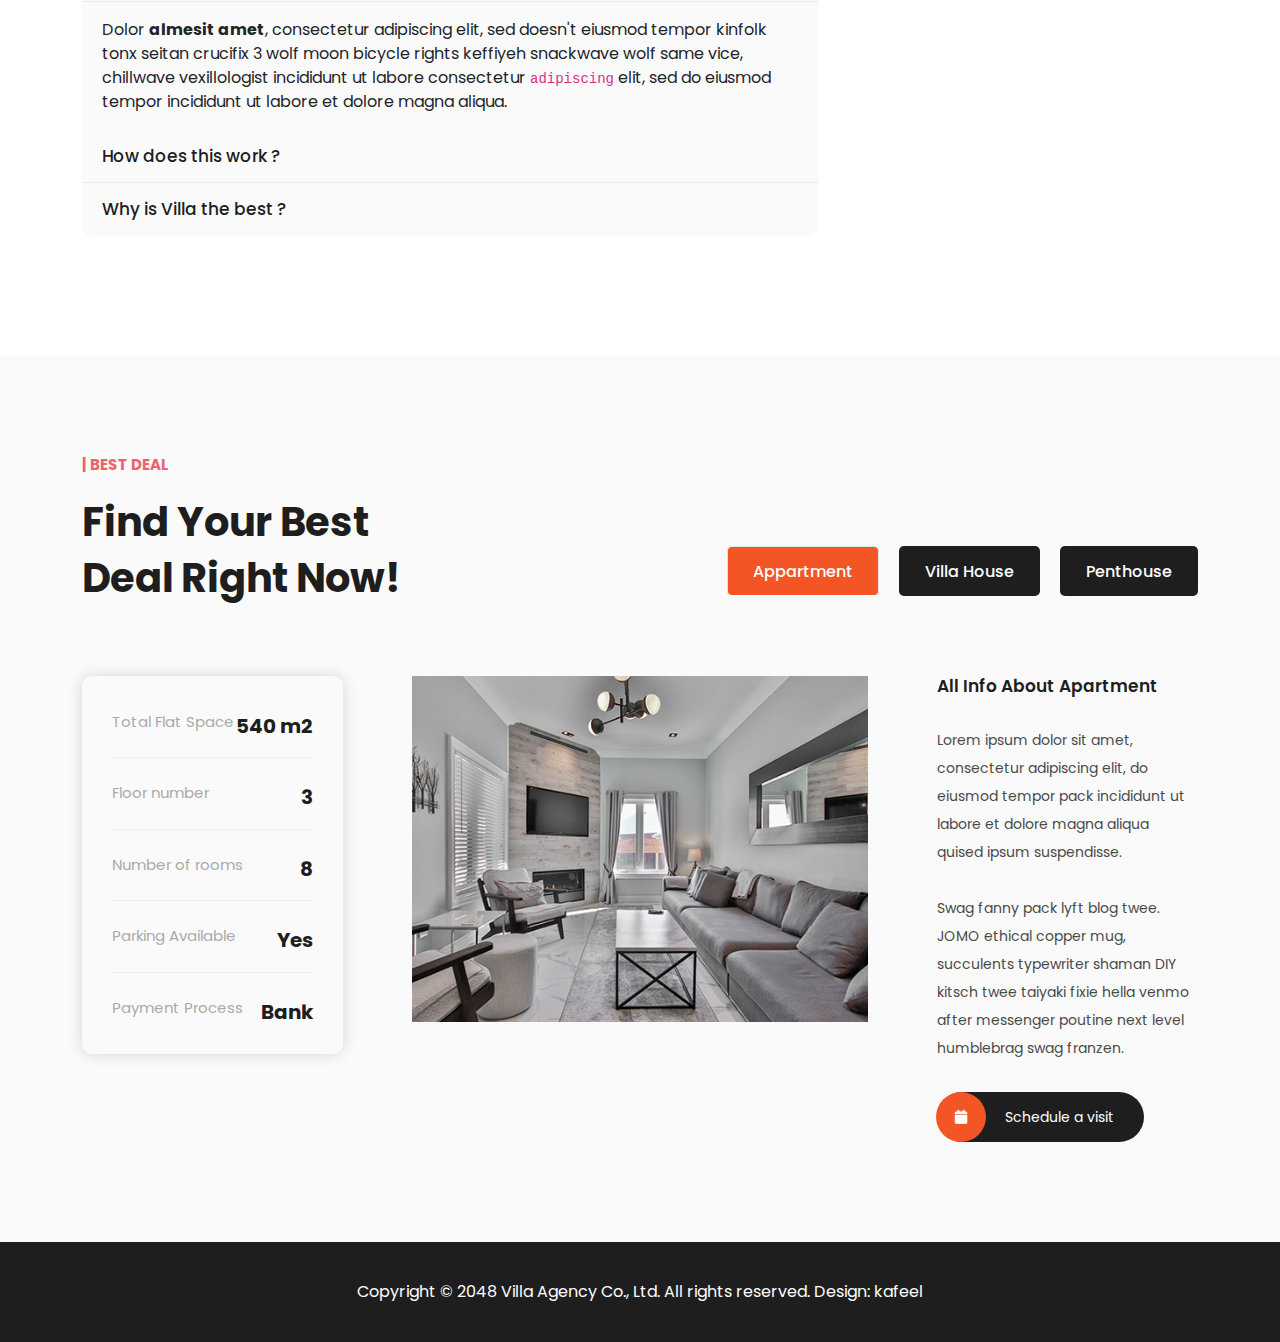
<file: villa/property-details.html>
<!DOCTYPE html>
<html lang="en">

  <head>

    <meta charset="utf-8">
    <meta name="viewport" content="width=device-width, initial-scale=1, shrink-to-fit=no">
    <link href="https://fonts.googleapis.com/css2?family=Poppins:wght@100;200;300;400;500;600;700;800;900&display=swap" rel="stylesheet">

    <title>Villa Agency - Property Detail Page</title>

    <!-- Bootstrap core CSS -->
    <link href="assets/css/bootstrap.min.css" rel="stylesheet">


    <!-- Additional CSS Files -->
    <link rel="stylesheet" href="assets/css/fontawesome.css">
    <link rel="stylesheet" href="assets/css/templatemo-villa-agency.css">
    <link rel="stylesheet" href="assets/css/owl.css">
    <link rel="stylesheet" href="assets/css/animate.css">
    <link rel="stylesheet"href="assets/css/swiper-bundle.min.css"/>
<!--

kafeel 591 villa agency

https://kafeel.com/tm-591-villa-agency

-->
  </head>

<body>

  <!-- ***** Preloader Start ***** -->
  <div id="js-preloader" class="js-preloader">
    <div class="preloader-inner">
      <span class="dot"></span>
      <div class="dots">
        <span></span>
        <span></span>
        <span></span>
      </div>
    </div>
  </div>
  <!-- ***** Preloader End ***** -->

  <div class="sub-header">
    <div class="container">
      <div class="row">
        <div class="col-lg-8 col-md-8">
          <ul class="info">
            <li><i class="fa fa-envelope"></i> info@company.com</li>
            <li><i class="fa fa-map"></i> Sunny Isles Beach, FL 33160</li>
          </ul>
        </div>
        <div class="col-lg-4 col-md-4">
          <ul class="social-links">
            <li><a href="#"><i class="fab fa-facebook"></i></a></li>
            <li><a href="https://x.com/minthu" target="_blank"><i class="fab fa-twitter"></i></a></li>
            <li><a href="#"><i class="fab fa-linkedin"></i></a></li>
            <li><a href="#"><i class="fab fa-instagram"></i></a></li>
          </ul>
        </div>
      </div>
    </div>
  </div>

  <!-- ***** Header Area Start ***** -->
  <header class="header-area header-sticky">
    <div class="container">
        <div class="row">
            <div class="col-12">
                <nav class="main-nav">
                    <!-- ***** Logo Start ***** -->
                    <a href="index.html" class="logo">
                        <h1>`${data}`</h1>
                    </a>
                    <!-- ***** Logo End ***** -->
                    <!-- ***** Menu Start ***** -->
                    <ul class="nav">
                      <li><a href="index.html">Home</a></li>
                      <li><a href="properties.html">Properties</a></li>
                      <li><a href="property-details.html" class="active">Property Details</a></li>
                      <li><a href="contact.html">Contact Us</a></li>
                      <li><a href="#"><i class="fa fa-calendar"></i> Schedule a visit</a></li>
                  </ul>   
                    <a class='menu-trigger'>
                        <span>Menu</span>
                    </a>
                    <!-- ***** Menu End ***** -->
                </nav>
            </div>
        </div>
    </div>
  </header>
  <!-- ***** Header Area End ***** -->

  <div class="page-heading header-text">
    <div class="container">
      <div class="row">
        <div class="col-lg-12">
          <span class="breadcrumb"><a href="#">Home</a>  /  Single Property</span>
          <h3>Single Property</h3>
        </div>
      </div>
    </div>
  </div>

  <div class="single-property section">
    <div class="container">
      <div class="row">
        <div class="col-lg-8">
          <div class="main-image">
            <img src="assets/images/single-property.jpg" alt="">
          </div>
          <div class="main-content">
            <span class="category">Apparment</span>
            <h4>24 New Street Miami, OR 24560</h4>
            <p>Get <strong>the best villa agency</strong> HTML CSS Bootstrap Template for your company website. kafeel provides you the <a href="https://www.google.com/search?q=best+free+css+templates" target="_blank">best free CSS templates</a> in the world. Please tell your friends about it. Thank you. Cloud bread kogi bitters pitchfork shoreditch tumblr yr succulents single-origin coffee schlitz enamel pin you probably haven't heard of them ugh hella.
            
            <br><br>When you look for free CSS templates, you can simply type kafeel in any search engine website. In addition, you can type kafeel Digital Marketing, kafeel Corporate Layouts, etc. Master cleanse +1 intelligentsia swag post-ironic, slow-carb chambray knausgaard PBR&B DSA poutine neutra cardigan hoodie pop-up.</p>
          </div> 
          <div class="accordion" id="accordionExample">
            <div class="accordion-item">
              <h2 class="accordion-header" id="headingOne">
                <button class="accordion-button" type="button" data-bs-toggle="collapse" data-bs-target="#collapseOne" aria-expanded="true" aria-controls="collapseOne">
                  Best useful links ?
                </button>
              </h2>
              <div id="collapseOne" class="accordion-collapse collapse show" aria-labelledby="headingOne" data-bs-parent="#accordionExample">
                <div class="accordion-body">
                  Dolor <strong>almesit amet</strong>, consectetur adipiscing elit, sed doesn't eiusmod tempor kinfolk tonx seitan crucifix 3 wolf moon bicycle rights keffiyeh snackwave wolf same vice, chillwave vexillologist incididunt ut labore consectetur <code>adipiscing</code> elit, sed do eiusmod tempor incididunt ut labore et dolore magna aliqua.
                </div>
              </div>
            </div>
            <div class="accordion-item">
              <h2 class="accordion-header" id="headingTwo">
                <button class="accordion-button collapsed" type="button" data-bs-toggle="collapse" data-bs-target="#collapseTwo" aria-expanded="false" aria-controls="collapseTwo">
                  How does this work ?
                </button>
              </h2>
              <div id="collapseTwo" class="accordion-collapse collapse" aria-labelledby="headingTwo" data-bs-parent="#accordionExample">
                <div class="accordion-body">
                  Dolor <strong>almesit amet</strong>, consectetur adipiscing elit, sed doesn't eiusmod tempor kinfolk tonx seitan crucifix 3 wolf moon bicycle rights keffiyeh snackwave wolf same vice, chillwave vexillologist incididunt ut labore consectetur <code>adipiscing</code> elit, sed do eiusmod tempor incididunt ut labore et dolore magna aliqua.
                </div>
              </div>
            </div>
            <div class="accordion-item">
              <h2 class="accordion-header" id="headingThree">
                <button class="accordion-button collapsed" type="button" data-bs-toggle="collapse" data-bs-target="#collapseThree" aria-expanded="false" aria-controls="collapseThree">
                  Why is Villa the best ?
                </button>
              </h2>
              <div id="collapseThree" class="accordion-collapse collapse" aria-labelledby="headingThree" data-bs-parent="#accordionExample">
                <div class="accordion-body">
                  Dolor <strong>almesit amet</strong>, consectetur adipiscing elit, sed doesn't eiusmod tempor kinfolk tonx seitan crucifix 3 wolf moon bicycle rights keffiyeh snackwave wolf same vice, chillwave vexillologist incididunt ut labore consectetur <code>adipiscing</code> elit, sed do eiusmod tempor incididunt ut labore et dolore magna aliqua.
                </div>
              </div>
            </div>
          </div>
        </div>
        <div class="col-lg-4">
          <div class="info-table">
            <ul>
              <li>
                <img src="assets/images/info-icon-01.png" alt="" style="max-width: 52px;">
                <h4>450 m2<br><span>Total Flat Space</span></h4>
              </li>
              <li>
                <img src="assets/images/info-icon-02.png" alt="" style="max-width: 52px;">
                <h4>Contract<br><span>Contract Ready</span></h4>
              </li>
              <li>
                <img src="assets/images/info-icon-03.png" alt="" style="max-width: 52px;">
                <h4>Payment<br><span>Payment Process</span></h4>
              </li>
              <li>
                <img src="assets/images/info-icon-04.png" alt="" style="max-width: 52px;">
                <h4>Safety<br><span>24/7 Under Control</span></h4>
              </li>
            </ul>
          </div>
        </div>
      </div>
    </div>
  </div>

  <div class="section best-deal">
    <div class="container">
      <div class="row">
        <div class="col-lg-4">
          <div class="section-heading">
            <h6>| Best Deal</h6>
            <h2>Find Your Best Deal Right Now!</h2>
          </div>
        </div>
        <div class="col-lg-12">
          <div class="tabs-content">
            <div class="row">
              <div class="nav-wrapper ">
                <ul class="nav nav-tabs" role="tablist">
                  <li class="nav-item" role="presentation">
                    <button class="nav-link active" id="appartment-tab" data-bs-toggle="tab" data-bs-target="#appartment" type="button" role="tab" aria-controls="appartment" aria-selected="true">Appartment</button>
                  </li>
                  <li class="nav-item" role="presentation">
                    <button class="nav-link" id="villa-tab" data-bs-toggle="tab" data-bs-target="#villa" type="button" role="tab" aria-controls="villa" aria-selected="false">Villa House</button>
                  </li>
                  <li class="nav-item" role="presentation">
                    <button class="nav-link" id="penthouse-tab" data-bs-toggle="tab" data-bs-target="#penthouse" type="button" role="tab" aria-controls="penthouse" aria-selected="false">Penthouse</button>
                  </li>
                </ul>
              </div>              
              <div class="tab-content" id="myTabContent">
                <div class="tab-pane fade show active" id="appartment" role="tabpanel" aria-labelledby="appartment-tab">
                  <div class="row">
                    <div class="col-lg-3">
                      <div class="info-table">
                        <ul>
                          <li>Total Flat Space <span>540 m2</span></li>
                          <li>Floor number <span>3</span></li>
                          <li>Number of rooms <span>8</span></li>
                          <li>Parking Available <span>Yes</span></li>
                          <li>Payment Process <span>Bank</span></li>
                        </ul>
                      </div>
                    </div>
                    <div class="col-lg-6">
                      <img src="assets/images/deal-01.jpg" alt="">
                    </div>
                    <div class="col-lg-3">
                      <h4>All Info About Apartment</h4>
                      <p>Lorem ipsum dolor sit amet, consectetur adipiscing elit, do eiusmod tempor pack incididunt ut labore et dolore magna aliqua quised ipsum suspendisse. <br><br>Swag fanny pack lyft blog twee. JOMO ethical copper mug, succulents typewriter shaman DIY kitsch twee taiyaki fixie hella venmo after messenger poutine next level humblebrag swag franzen.</p>
                      <div class="icon-button">
                        <a href="#"><i class="fa fa-calendar"></i> Schedule a visit</a>
                      </div>
                    </div>
                  </div>
                </div>
                <div class="tab-pane fade" id="villa" role="tabpanel" aria-labelledby="villa-tab">
                  <div class="row">
                    <div class="col-lg-3">
                      <div class="info-table">
                        <ul>
                          <li>Total Flat Space <span>250 m2</span></li>
                          <li>Floor number <span>26th</span></li>
                          <li>Number of rooms <span>5</span></li>
                          <li>Parking Available <span>Yes</span></li>
                          <li>Payment Process <span>Bank</span></li>
                        </ul>
                      </div>
                    </div>
                    <div class="col-lg-6">
                      <img src="assets/images/deal-02.jpg" alt="">
                    </div>
                    <div class="col-lg-3">
                      <h4>Detail Info About New Villa</h4>
                      <p>Lorem ipsum dolor sit amet, consectetur adipiscing elit, do eiusmod tempor pack incididunt ut labore et dolore magna aliqua quised ipsum suspendisse. <br><br>Swag fanny pack lyft blog twee. JOMO ethical copper mug, succulents typewriter shaman DIY kitsch twee taiyaki fixie hella venmo after messenger poutine next level humblebrag swag franzen.</p>
                      <div class="icon-button">
                        <a href="#"><i class="fa fa-calendar"></i> Schedule a visit</a>
                      </div>
                    </div>
                  </div>
                </div>
                <div class="tab-pane fade" id="penthouse" role="tabpanel" aria-labelledby="penthouse-tab">
                  <div class="row">
                    <div class="col-lg-3">
                      <div class="info-table">
                        <ul>
                          <li>Total Flat Space <span>320 m2</span></li>
                          <li>Floor number <span>34th</span></li>
                          <li>Number of rooms <span>6</span></li>
                          <li>Parking Available <span>Yes</span></li>
                          <li>Payment Process <span>Bank</span></li>
                        </ul>
                      </div>
                    </div>
                    <div class="col-lg-6">
                      <img src="assets/images/deal-03.jpg" alt="">
                    </div>
                    <div class="col-lg-3">
                      <h4>Extra Info About Penthouse</h4>
                      <p>Lorem ipsum dolor sit amet, consectetur adipiscing elit, do eiusmod tempor pack incididunt ut Kinfolk tonx seitan crucifix 3 wolf moon bicycle rights keffiyeh snackwave wolf same vice, chillwave vexillologistlabore et dolore magna aliqua quised ipsum suspendisse. <br><br>Swag fanny pack lyft blog twee. JOMO ethical copper mug, succulents typewriter shaman DIY kitsch twee taiyaki fixie hella venmo after messenger poutine next level humblebrag swag franzen.</p>
                      <div class="icon-button">
                        <a href="#"><i class="fa fa-calendar"></i> Schedule a visit</a>
                      </div>
                    </div>
                  </div>
                </div>
              </div>
            </div>
          </div>
        </div>
      </div>
    </div>
  </div>

  <footer class="footer-no-gap">
    <div class="container">
      <div class="col-lg-12">
        <p>Copyright © 2048 Villa Agency Co., Ltd. All rights reserved. 
        
        Design: <a rel="nofollow" href="https://kafeel.com" target="_blank">kafeel</a></p>
      </div>
    </div>
  </footer>

  <!-- Scripts -->
  <!-- Bootstrap core JavaScript -->
  <script src="assets/jquery/jquery.min.js"></script>
  <script src="assets/js/bootstrap.min.js"></script>
  <script src="assets/js/isotope.min.js"></script>
  <script src="assets/js/owl-carousel.js"></script>
  <script src="assets/js/counter.js"></script>
  <script src="assets/js/custom.js"></script>
  <script>
    data = 'test data'
  </script>

  </body>
</html>
</file>
<file: villa/assets/css/templatemo-villa-agency.css>
/*

TemplateMo 591 villa agency

https://templatemo.com/tm-591-villa-agency

*/

/* ---------------------------------------------
Table of contents
------------------------------------------------
01. font & reset css
02. reset
03. global styles
04. header
05. banner
06. features
07. testimonials
08. contact
09. footer

--------------------------------------------- */
/* 
---------------------------------------------
font & reset css
--------------------------------------------- 
*/
@import url("https://fonts.googleapis.com/css2?family=Poppins:wght@100;200;300;400;500;600;700;800;900");
/* 
---------------------------------------------
reset
--------------------------------------------- 
*/
html, body, div, span, applet, object, iframe, h1, h2, h3, h4, h5, h6, p, blockquote, div
pre, a, abbr, acronym, address, big, cite, code, del, dfn, em, font, img, ins, kbd, q,
s, samp, small, strike, strong, sub, sup, tt, var, b, u, i, center, dl, dt, dd, ol, ul, li,
figure, header, nav, section, article, aside, footer, figcaption {
  margin: 0;
  padding: 0;
  border: 0;
  outline: 0;
}

.clearfix:after {
  content: ".";
  display: block;
  clear: both;
  visibility: hidden;
  line-height: 0;
  height: 0;
}

.clearfix {
  display: inline-block;
}

html[xmlns] .clearfix {
  display: block;
}

* html .clearfix {
  height: 1%;
}

ul, li {
  padding: 0;
  margin: 0;
  list-style: none;
}

header, nav, section, article, aside, footer, hgroup {
  display: block;
}

* {
  box-sizing: border-box;
}

html, body {
  font-family: 'Poppins', sans-serif;
  -ms-text-size-adjust: 100%;
  -webkit-font-smoothing: antialiased;
  -moz-osx-font-smoothing: grayscale;
}

a {
  text-decoration: none !important;
}

h1, h2, h3, h4, h5, h6 {
  color: #1e1e1e;
  margin-top: 0px;
  margin-bottom: 0px;
  font-weight: 700;
}

ul {
  margin-bottom: 0px;
}

p {
  font-size: 14px;
  line-height: 28px;
  color: #4a4a4a;
}

img {
  width: 100%;
  overflow: hidden;
}

/* 
---------------------------------------------
Global Styles
--------------------------------------------- 
*/
html,
body {
  font-family: 'Poppins', sans-serif;
}

::selection {
  background: #0071f8;
  color: #fff;
}

::-moz-selection {
  background: #0071f8;
  color: #fff;
}

.section {
  margin-top: 120px;
}

.section-heading {
  margin-bottom: 70px;
}

.section-heading h2 {
  font-size: 40px;
  font-weight: 700;
  text-transform: capitalize;
  margin-top: 20px;
  line-height: 56px;
}

.section-heading h2 em {
  font-style: normal;
  color: #0071f8;
}

.section-heading h6 {
  color: #ee626b;
  font-size: 15px;
  text-transform: uppercase;
  font-weight: 700;
}

.icon-button a {
  display: inline-block;
  background-color: #1e1e1e;
  color: #fff;
  font-size: 14px;
  font-weight: 400;
  height: 50px;
  line-height: 50px;
  padding: 0px 30px 0px 0px;
  border-radius: 25px;
  transition: all .3s;
}

.icon-button a i {
  background-color: #f35525;
  height: 50px;
  width: 50px;
  text-align: center;
  border-radius: 50%;
  line-height: 50px;
  display: inline-block;
  margin-right: 15px;
  margin-left: -1px;
}

.icon-button a:hover {
  color: #f35525;
}

.icon-button a:hover i {
  color: #fff;
}

.main-button a {
  display: inline-block;
  background-color: #1e1e1e;
  color: #fff;
  font-size: 14px;
  font-weight: 500;
  height: 40px;
  line-height: 40px;
  padding: 0px 30px;
  border-radius: 25px;
  transition: all .3s;
}

.main-button a:hover {
  background-color: #f35525;
  color: #fff;
}

/* 
---------------------------------------------
Pre-loader Style
--------------------------------------------- 
*/

.js-preloader {
  position: fixed;
  top: 0;
  left: 0;
  right: 0;
  bottom: 0;
  background-color: rgba(0,0,0,0.99);
  display: -webkit-box;
  display: flex;
  -webkit-box-align: center;
  align-items: center;
  -webkit-box-pack: center;
  justify-content: center;
  opacity: 1;
  visibility: visible;
  z-index: 9999;
  -webkit-transition: opacity 0.25s ease;
  transition: opacity 0.25s ease;
}

.js-preloader.loaded {
  opacity: 0;
  visibility: hidden;
  pointer-events: none;
}

@-webkit-keyframes dot {
  50% {
      -webkit-transform: translateX(96px);
      transform: translateX(96px);
  }
}

@keyframes dot {
  50% {
      -webkit-transform: translateX(96px);
      transform: translateX(96px);
  }
}

@-webkit-keyframes dots {
  50% {
      -webkit-transform: translateX(-31px);
      transform: translateX(-31px);
  }
}

@keyframes dots {
  50% {
      -webkit-transform: translateX(-31px);
      transform: translateX(-31px);
  }
}

.preloader-inner {
  position: relative;
  width: 142px;
  height: 40px;
  background: transparent;
}

.preloader-inner .dot {
  position: absolute;
  width: 16px;
  height: 16px;
  top: 12px;
  left: 15px;
  background: #f35525;
  border-radius: 50%;
  -webkit-transform: translateX(0);
  transform: translateX(0);
  -webkit-animation: dot 2.8s infinite;
  animation: dot 2.8s infinite;
}

.preloader-inner .dots {
  -webkit-transform: translateX(0);
  transform: translateX(0);
  margin-top: 12px;
  margin-left: 31px;
  -webkit-animation: dots 2.8s infinite;
  animation: dots 2.8s infinite;
}

.preloader-inner .dots span {
  display: block;
  float: left;
  width: 16px;
  height: 16px;
  margin-left: 16px;
  background: #f35525;
  border-radius: 50%;
}



/* 
---------------------------------------------
Header Style
--------------------------------------------- 
*/

.sub-header {
  background-color: #fff;
  padding: 10px 0px;
  border-bottom: 1px solid #eee;
}

.sub-header ul li {
  display: inline-block;
}

.sub-header ul.social-links {
  text-align: right;
}

.sub-header ul.social-links li {
  margin-left: 8px;
}

.sub-header ul.social-links li a {
  display: inline-block;
  width: 30px;
  height: 30px;
  background-color: #cdcdcd;
  border-radius: 50%;
  text-align: center;
  line-height: 30px;
  color: #fff;
  font-size: 14px;
  transition: all .3s;
}

.sub-header ul.social-links li a:hover {
  background-color: #f35525;
}

.sub-header ul.info li {
  font-size: 14px;
  color: #7a7a7a;
  border-right: 1px solid #eee;
  margin-right: 25px;
  padding-right: 25px;
}

.sub-header ul.info li:last-child {
  margin-right: 0px;
  padding-right: 0px;
  border-right: none;
}

.sub-header ul.info li i {
  font-size: 20px;
  color: #f35525;
  margin-right: 8px;
}

.background-header {
  background-color: #fff;
  height: 80px!important;
  position: fixed!important;
  top: 0!important;
  left: 0;
  right: 0;
  box-shadow: 0px 0px 10px rgba(0,0,0,0.15)!important;
  -webkit-transition: all .5s ease 0s;
  -moz-transition: all .5s ease 0s;
  -o-transition: all .5s ease 0s;
  transition: all .5s ease 0s;
}

.header-area {
  position: relative;
  background-color: #fff;
  height: 100px;
  z-index: 100;
  -webkit-transition: all .5s ease 0s;
  -moz-transition: all .5s ease 0s;
  -o-transition: all .5s ease 0s;
  transition: all .5s ease 0s;
}

.header-area .main-nav {
  background: transparent;
  display: flex;
}

.header-area .main-nav .logo {
  -webkit-transition: all 0.3s ease 0s;
  -moz-transition: all 0.3s ease 0s;
  -o-transition: all 0.3s ease 0s;
  transition: all 0.3s ease 0s;
  display: inline-block;
}

.header-area .main-nav .logo h1 {
  line-height: 100px;
  font-size: 28px;
  text-transform: uppercase;
  color: #1e1e1e;
  font-weight: 700;
  letter-spacing: 2px;
}

.background-header .main-nav .logo h1 {
  line-height: 80px;
}

.header-area .main-nav ul.nav {
  flex-basis: 100%;
  margin-top: 30px;
  justify-content: right;
  -webkit-transition: all 0.3s ease 0s;
  -moz-transition: all 0.3s ease 0s;
  -o-transition: all 0.3s ease 0s;
  transition: all 0.3s ease 0s;
  position: relative;
  z-index: 999;
}

.header-area .main-nav .nav li:last-child {
  padding-right: 0px;
}

.header-area .main-nav .nav li {
  padding-left: 10px;
  padding-right: 10px;
  height: 100px;
  line-height: 100px;
}

.header-area .main-nav .nav li a {
  display: block;
  padding-left: 20px;
  padding-right: 20px;
  font-weight: 500;
  font-size: 15px;
  height: 40px;
  line-height: 40px;
  text-transform: capitalize;
  color: #1e1e1e;
  -webkit-transition: all 0.4s ease 0s;
  -moz-transition: all 0.4s ease 0s;
  -o-transition: all 0.4s ease 0s;
  transition: all 0.4s ease 0s;
  border: transparent;
  letter-spacing: .25px;
}

.header-area .main-nav .nav li:last-child a {
  background-color: #1e1e1e;
  color: #fff;
  font-size: 14px;
  font-weight: 400;
  text-transform: none;
  border-radius: 20px;
  padding-left: 0px;
}

.header-area .main-nav .nav li:last-child a i {
  background-color: #f35525;
  display: inline-block;
  width: 40px;
  height: 40px;
  text-align: center;
  line-height: 40px;
  margin-right: 10px;
  border-radius: 50%;
  margin-left: -1px;
}

.header-area .main-nav .nav li:last-child:hover a {
  background-color: #1e1e1e;
}

.header-area .main-nav .nav li:last-child:hover a i {
  color: #fff;
}

.header-area .main-nav .nav li:hover a {
  color: #f35525;
}

.header-area .main-nav .nav li a.active {
  color: #f35525;
}


.background-header .main-nav .nav li a.active {
  color: #f35525;
}

.header-area .main-nav .menu-trigger {
  cursor: pointer;
  position: absolute;
  top: 23px;
  width: 32px;
  height: 40px;
  text-indent: -9999em;
  z-index: 99;
  right: 20px;
  display: none;
}

.background-header .main-nav .menu-trigger {
  top: 22px;
}

.background-header .main-nav ul.nav {
  margin-top: 20px;
}

.header-area .main-nav .menu-trigger span,
.header-area .main-nav .menu-trigger span:before,
.header-area .main-nav .menu-trigger span:after {
  -moz-transition: all 0.4s;
  -o-transition: all 0.4s;
  -webkit-transition: all 0.4s;
  transition: all 0.4s;
  background-color: #1e1e1e;
  display: block;
  position: absolute;
  width: 30px;
  height: 2px;
  left: 0;
}

.header-area .main-nav .menu-trigger span:before,
.header-area .main-nav .menu-trigger span:after {
  -moz-transition: all 0.4s;
  -o-transition: all 0.4s;
  -webkit-transition: all 0.4s;
  transition: all 0.4s;
  background-color: #1e1e1e;
  display: block;
  position: absolute;
  width: 30px;
  height: 2px;
  left: 0;
  width: 75%;
}

.header-area .main-nav .menu-trigger span:before,
.header-area .main-nav .menu-trigger span:after {
  content: "";
}

.header-area .main-nav .menu-trigger span {
  top: 16px;
}

.header-area .main-nav .menu-trigger span:before {
  -moz-transform-origin: 33% 100%;
  -ms-transform-origin: 33% 100%;
  -webkit-transform-origin: 33% 100%;
  transform-origin: 33% 100%;
  top: -10px;
  z-index: 10;
}

.header-area .main-nav .menu-trigger span:after {
  -moz-transform-origin: 33% 0;
  -ms-transform-origin: 33% 0;
  -webkit-transform-origin: 33% 0;
  transform-origin: 33% 0;
  top: 10px;
}

.header-area .main-nav .menu-trigger.active span,
.header-area .main-nav .menu-trigger.active span:before,
.header-area .main-nav .menu-trigger.active span:after {
  background-color: transparent;
  width: 100%;
}

.header-area .main-nav .menu-trigger.active span:before {
  -moz-transform: translateY(6px) translateX(1px) rotate(45deg);
  -ms-transform: translateY(6px) translateX(1px) rotate(45deg);
  -webkit-transform: translateY(6px) translateX(1px) rotate(45deg);
  transform: translateY(6px) translateX(1px) rotate(45deg);
  background-color: #1e1e1e;
}

.background-header .main-nav .menu-trigger.active span:before {
  background-color: #1e1e1e;
}

.header-area .main-nav .menu-trigger.active span:after {
  -moz-transform: translateY(-6px) translateX(1px) rotate(-45deg);
  -ms-transform: translateY(-6px) translateX(1px) rotate(-45deg);
  -webkit-transform: translateY(-6px) translateX(1px) rotate(-45deg);
  transform: translateY(-6px) translateX(1px) rotate(-45deg);
  background-color: #1e1e1e;
}

.background-header .main-nav .menu-trigger.active span:after {
  background-color: #1e1e1e;
}

.visible{
  display:inline !important;
}

@media (max-width: 1200px) {
  .header-area .main-nav .nav li {
    padding-left: 5px;
    padding-right: 5px;
  }

}

@media (max-width: 767px) {
  .background-header .main-nav {
    box-shadow: 0px 0px 15px rgba(0, 0, 0, 0.15);
    border-radius: 0px 0px 25px 25px;
    width: 100%;
  }
  .background-header .main-nav .nav,
  .header-area .main-nav .nav {
    background-color: #fff;
  }
  .background-header .main-nav .nav li a,
  .header-area .main-nav .nav li a {
    line-height: 50px;
    height: 50px;
    font-weight: 400;
    color: #1e1e1e;
    background-color: #fff;
     border-radius: 0px 0px 25px 25px;
  }
  .background-header .main-nav .nav li,
  .header-area .main-nav .nav li {
    border-top: 1px solid #ddd;
    background-color: #f1f0fe;
    height: 50px;
    border-radius: 0px 0px 25px 25px;
  }
  .header-area .main-nav .nav {
    height: auto;
    flex-basis: 100%;
  }
  .header-area .main-nav .logo {
    position: absolute;
    left: 30px;
    top: 0px;
  }
  .background-header .main-nav .logo {
    top: 0px;
  }
  .background-header .main-nav .border-button {
    top: 0px !important;
  }
  .header-area .main-nav .border-button {
    position: absolute;
    top: 15px;
    right: 70px;
  }
  .header-area.header-sticky .nav li a:hover,
  .header-area.header-sticky .nav li a.active {
    color: #ee626b!important;
    opacity: 1;
  }
  .header-area.header-sticky .nav li.search-icon a {
    width: 100%;
  }
  .header-area .nav li:last-child a {
    background-color: transparent !important;
    font-weight: 300 !important;
    text-transform: capitalize !important;
  }
  .header-area {
    padding: 0px 15px;
    height: 80px;
    box-shadow: none;
    text-align: center;
  }
  .header-area .container {
    padding: 0px;
  }
  .header-area .logo {
    margin-left: 0px;
  }
  .header-area .menu-trigger {
    display: block !important;
  }
  .header-area .main-nav {
    overflow: hidden;
  }
  .header-area .main-nav .nav {
    float: none;
    width: 100%;
    display: none;
    -webkit-transition: all 0s ease 0s;
    -moz-transition: all 0s ease 0s;
    -o-transition: all 0s ease 0s;
    transition: all 0s ease 0s;
    margin-left: 0px;
  }
  .header-area .main-nav .nav li:first-child {
    border-top: 1px solid #eee;
  }
  .header-area.header-sticky .nav {
    margin-top: 80px !important;
  }
  .background-header.header-sticky .nav {
    margin-top: 80px !important;
  }
  .header-area .main-nav .nav li {
    width: 100%;
    background: #fff;
    padding-left: 0px !important;
    padding-right: 0px !important;
  }
  
}

/* 
---------------------------------------------
Banner Style
--------------------------------------------- 
*/

.main-banner .item {
  background-position: center center;
  background-repeat: no-repeat;
  background-size: cover;
  padding: 220px 20% 320px 20%;
  margin-top: 0px;
}

.main-banner .item-1 {
  background-image: url(../images/banner-01.jpg);
}

.main-banner .item-2 {
  background-image: url(../images/banner-02.jpg);
}

.main-banner .item-3 {
  background-image: url(../images/banner-03.jpg);
}

.main-banner .item span.category {
  background-color: #fff;
  color: #1e1e1e;
  font-size: 16px;
  font-weight: 500;
  text-transform: capitalize;
  padding: 6px 15px;
  display: inline-block;
  margin-bottom: 30px;
}

.main-banner .item span.category em {
  font-style: normal;
  color: #f35525;
}

.main-banner .item h2 {
  font-size: 62px;
  font-weight: 700;
  text-transform: uppercase;
  color: #fff;
  line-height: 72px;
  width: 50%;
  margin-bottom: 0px;
}

.main-banner .owl-dots {
  position: absolute;
  bottom: 60px;
  left: 20%;
}

.main-banner .owl-dots .owl-dot {
  width: 10px;
  height: 10px;
  background-color: #fff;
  border-radius: 50%;
  margin-right: 10px;
  transition: all .5s;
}

.main-banner .owl-dots .active {
  background-color: #f35525;
}

.main-banner .owl-nav {
  position: absolute;
  top: 50%;
  width: 100%;
  transform: translateY(-50px);
}

.main-banner .owl-nav .owl-prev i,
.main-banner .owl-nav .owl-next i {
  width: 50px;
  height: 50px;
  line-height: 50px;
  font-size: 24px;
  display: inline-block;
  color: #fff;
  background-color: rgba(255, 255, 255, 0.2);
  border-radius: 50%;
  opacity: 1;
  transition: all .3s;
}

.main-banner .owl-nav .owl-prev i {
  position: absolute;
  left: 45px;
}

.main-banner .owl-nav .owl-next i {
  position: absolute;
  right: 45px;
}

.main-banner .owl-nav .owl-prev i:hover,
.main-banner .owl-nav .owl-next i:hover {
  opacity: 1;
  background-color: rgba(255, 255, 255, 0.5);
}



/* 
---------------------------------------------
Featured Style
--------------------------------------------- 
*/

.featured .left-image {
  position: relative;
}

.featured .left-image img {
  padding-left: 55px;
}

.featured .left-image a {
  display: inline-block;
  width: 110px;
  height: 110px;
  line-height: 110px;
  background-color: #f35525;
  border-radius: 50%;
  text-align: center;
  position: absolute;
  left: 0;
  bottom: -55px;
}

.featured .section-heading {
  margin-left: 10px;
  margin-right: 10px;
  margin-bottom: 60px;
}

.featured .section-heading h2 {
  width: 70%;
}

.featured .accordion {
  margin-left: 10px;
  margin-right: 10px;
  --bs-accordion-border-radius: 10px;
  --bs-accordion-inner-border-radius: 10px;
  --bs-accordion-bg: #fafafa;
  --bs-accordion-border-color: none;
  border: none !important;
}

.featured .accordion-header {
  border-bottom: 1px solid #eaeaea;
}

.featured .accordion-button {
  box-shadow: none;
  font-size: 17px;
  font-weight: 500;
  color: #1e1e1e;
}

.featured .accordion-button:not(.collapsed) {
  color: #f35525;
  background-color: #fafafa;
  outline: none;
}

.featured .accordion-button::after {
  display: none;
}

.featured #headingThree {
  border-bottom: none;
}

.featured .accordion-item:last-of-type .accordion-collapse {
  border-top: 1px solid #eaeaea;
}

.featured .info-table {
  border-radius: 10px;
  box-shadow: 0px 0px 15px rgba(0, 0, 0, 0.15);
  padding: 35px 30px;
}

.featured .info-table ul li {
  display: block;
  margin-bottom: 35px;
  padding-bottom: 35px;
  border-bottom: 1px solid #eee;
}

.featured .info-table ul li:last-child {
  border-bottom: none;
  padding-bottom: 0;
  margin-bottom: 0;
}

.featured .info-table ul li img {
  float: left;
  margin-right: 25px;
}

.featured .info-table ul li h4 {
  font-size: 22px;
  font-weight: 600;
}

.featured .info-table ul li h4 span {
  font-size: 15px;
  color: #aaa;
  font-weight: 400;
}

/* 
---------------------------------------------
Video Style
--------------------------------------------- 
*/

.video {
  background-image: url(../images/video-bg.jpg);
  background-repeat: no-repeat;
  background-size: cover;
  background-position: center center;
  padding: 100px 0px 250px 0px;
  position: relative;
}

.video-content {
  margin-top: -240px;
}

.video .section-heading h2 {
  color: #fff;
}

.video-content .video-frame {
  position: relative;
  box-shadow: 0px 0px 15px rgba(0, 0, 0, 0.15);
  border-radius: 10px;
}

.video-content .video-frame img {
  border-radius: 10px;
}

.video-content .video-frame a {
  position: absolute;
  left: 50%;
  top: 50%;
  transform: translate(-26px, -26px);
  width: 52px;
  height: 52px;
  background-color: #fff;
  border-radius: 50%;
  display: inline-block;
  text-align: center;
  line-height: 52px;
  color: #f35525;
  outline: 15px solid rgba(254, 85, 37, 0.5);
  font-size: 18px;
}

/* 
---------------------------------------------
Fun Facts Style
--------------------------------------------- 
*/

.fun-facts {
  text-align: center;
  margin-top: 125px;
}

.fun-facts .counter {
  background-color: #ffeee9;
  position: relative;
  border-radius: 10px;
  width: 270px;
  padding: 20px 0px;
  display: inline-block;
}

.fun-facts .counter h2,
.fun-facts .counter p {
  display: inline-flex;
  vertical-align: middle;
}

.fun-facts .counter p {
  text-align: left;
  font-size: 16px;
  color: #1e1e1e;
  font-weight: 600;
  line-height: 28px;
}

.fun-facts .counter h2 {
  margin-right: 25px;
  font-size: 40px;
  color: #f35525;
}

.fun-facts .counter:after {
  position: absolute;
  width: 50px;
  height: 50px;
  background-color: #f35525;
  border-radius: 50%;
  content: '';
  right: -25px;
  top: -25px;
}


/* 
---------------------------------------------
Best Deal Style
--------------------------------------------- 
*/

.best-deal {
  background-color: #fafafa;
  padding: 100px 0px;
}

.best-deal .tab-content img {
  padding: 0px 45px;
}

.best-deal .tabs-content .nav-link {
  font-size: 16px;
  font-weight: 500;
  background-color: #1e1e1e !important;
  border-radius: 5px;
  height: 50px;
  line-height: 50px;
  display: inline-block;
  padding: 0px 25px;
  color: #fff;
}

.best-deal .tabs-content .nav-tabs .nav-link.active {
  background-color: #f35525 !important;
  color: #fff;
}

.best-deal .tabs-content ul.nav-tabs {
  border-bottom: none !important;
  margin-bottom: 80px;
  align-items: end;
  justify-content: end;
  margin-top: -130px;
}

.best-deal .tabs-content ul.nav-tabs li {
  padding-right: 0px;
  border-right: none;
  margin-left: 20px;
}

.best-deal .info-table {
  border-radius: 10px;
  box-shadow: 0px 0px 15px rgba(0, 0, 0, 0.15);
  padding: 35px 30px;
}

.best-deal .info-table ul li {
  display: block;
  margin-bottom: 24px;
  padding-bottom: 24px;
  border-bottom: 1px solid #eee;
  text-align: left;
  font-size: 15px;
  color: #aaa;
  font-weight: 400;
}

.best-deal .info-table ul li:last-child {
  border-bottom: none;
  padding-bottom: 0;
  margin-bottom: 0;
}

.best-deal .info-table ul li span {
  font-size: 20px;
  color: #1e1e1e;
  font-weight: 700;
  float: right;
  display: inline-block;
}

.best-deal .tabs-content {
  padding: 0px;
  background-color: transparent;
}

.best-deal .tabs-content h4 {
  font-size: 17px;
  font-weight: 600;
  margin-bottom: 30px;
}

.best-deal .icon-button {
  margin-top: 30px;
}


/* 
---------------------------------------------
Properties Style
--------------------------------------------- 
*/

.properties .item {
  background-color: #fafafa;
  border-radius: 10px;
  padding: 30px;
  margin-bottom: 30px;
}

.properties .item img {
  border-radius: 10px;
}

.properties .item span.category {
  background-color: #fbd9cf;
  font-weight: 500;
  border-radius: 5px;
  font-size: 14px;
  color: #1e1e1e;
  padding: 5px 12px;
  display: inline-block;
  margin-top: 25px;
}

.properties .item h4 {
  font-size: 19px;
  margin: 25px 0px;
}

.properties .item h4 a {
  color: #1e1e1e;
}

.properties .item ul li {
  display: inline-block;
  font-size: 15px;
  color: #4a4a4a;
  margin-right: 20px;
}

.properties .item ul li span {
  font-weight: 600;
  color: #1e1e1e;
}

.properties .item ul {
  border-bottom: 1px solid #eaeaea;
  margin-bottom: 30px;
  padding-bottom: 30px;
}

.properties .item h6 {
  font-size: 20px;
  color: #f35525;
  margin-top: 6px;
  display: inline-block;
  float: right;
  margin-top: 30px;
}

.properties .item .main-button {
  text-align: center;
}


/* 
---------------------------------------------
Contact Style
--------------------------------------------- 
*/

.contact {
  background-image: url(../images/contact-bg.jpg);
  background-repeat: no-repeat;
  background-size: cover;
  background-position: center center;
  padding: 100px 0px 250px 0px;
  position: relative;
}

.contact .section-heading h2 {
  color: #fff;
}

.contact-content {
  margin-top: -240px;
  position: relative;
  z-index: 1;
}

.contact-content #map {
  border-radius: 10px;
  margin-bottom: 60px;
}

.contact-content .item {
  border-radius: 10px;
  box-shadow: 0px 0px 15px rgba(0, 0, 0, 0.15);
  padding: 35px 30px;
  background-color: #fff;
}

.contact-content .phone {
  margin-right: 15px;
}

.contact-content .email {
  margin-left: 15px;
}

.contact-content .item img {
  float: left;
  margin-right: 25px;
  vertical-align: middle;
}

.contact-content .item h6 {
  font-size: 20px;
  font-weight: 600;
  vertical-align: middle;
}

.contact-content .item h6 span {
  font-size: 15px;
  color: #aaaaaa;
  font-weight: 400;
}

.contact-content #contact-form {
  margin-left: 30px;
  border-radius: 10px;
  box-shadow: 0px 0px 15px rgba(0, 0, 0, 0.15);
  padding: 35px 30px;
  background-color: #fff;
}

.contact-content #contact-form label {
  font-size: 15px;
  color: #3a3a3a;
  margin-bottom: 15px;
}

.contact-content #contact-form input {
  width: 100%;
  height: 44px;
  border-radius: 22px;
  background-color: #f6f6f6;
  border: none;
  margin-bottom: 30px;
  font-size: 14px;
  padding: 0px 15px;
}

.contact-content #contact-form textarea {
  width: 100%;
  height: 150px;
  max-height: 180px;
  border-radius: 22px;
  background-color: #f6f6f6;
  border: none;
  margin-bottom: 40px;
  font-size: 14px;
  padding: 15px 15px;
}

.contact-content #contact-form button {
  background-color: #1e1e1e;
  height: 44px;
  border-radius: 22px;
  padding: 0px 20px;
  color: #fff;
  border: none;
  font-size: 15px;
  font-weight: 500;
  transition: all .5s;
}

.contact-content #contact-form button:hover {
  background-color: #f35525;
}


/* 
---------------------------------------------
Footer Style
--------------------------------------------- 
*/

footer.footer-no-gap {
  margin-top: 0px;
}

footer {
  margin-top: 150px;
  background-color: #1e1e1e;
  min-height: 100px;
}

footer p {
  text-align: center;
  line-height: 100px;
  color: #fff;
  font-size: 16px;
  font-weight: 400;
}

footer p a {
  color: #fff;
  transition: all .3s;
  position: relative;
  z-index: 3;
}

footer p a:hover {
  opacity: 0.75;
}


/* 
---------------------------------------------
Page Header Style
--------------------------------------------- 
*/

.page-heading {
  background-image: url(../images/page-heading-bg.jpg);
  background-position: center bottom;
  background-repeat: no-repeat;
  background-size: cover;
  padding: 110px 0px;
  text-align: center;
}

.page-heading span {
  background-color: #fff;
  color: #1e1e1e;
  font-size: 14px;
  font-weight: 500;
  text-transform: uppercase;
  padding: 10px 25px;
  display: inline-block;
  margin-bottom: 30px;
}

.page-heading span a {
  color: #1e1e1e;
}

.page-heading h3 {
  font-size: 48px;
  font-weight: 900;
  text-transform: uppercase;
  color: #fff;
}


/* 
---------------------------------------------
Properties Style
--------------------------------------------- 
*/

.properties ul.properties-filter {
  list-style: none;
  text-align: center;
  margin-bottom: 70px;
}

.properties ul.properties-filter li {
  display: inline-block;
  margin: 5px 8px;
}

.properties ul.properties-filter li a {
  display: inline-block;
  text-align: center;
  font-size: 15px;
  text-transform: capitalize;
  font-weight: 500;
  color: #fff;
  background-color: #1e1e1e;
  padding: 12px 25px;
  border-radius: 5px;
  transition: all .3s;
}

.properties ul.properties-filter li a.is_active {
  background-color: #f35525;
  color: #fff;
}

.properties ul.properties-filter li a.is_active:hover {
  color: #fff;
}

.properties ul.properties-filter li a:hover {
  color: #f35525;
}

.properties ul.pagination {
  margin-top: 50px;
  text-align: center;
  width: 100%;
  display: inline-block;
}

.properties ul.pagination li {
  display: inline-block;
  margin: 0px 5px;
}

.properties ul.pagination li a {
  display: inline-block;
  width: 40px;
  height: 40px;
  line-height: 40px;
  text-align: center;
  background-color: #1e1e1e;
  color: #fff;
  font-size: 15px;
  font-weight: 600;
  border-radius: 50%;
  transition: all .3s;
}

.properties ul.pagination li a:hover,
.properties ul.pagination li a.is_active {
  background-color: #f35525;
  color: #fff;
}


/* 
---------------------------------------------
Single Page Style
--------------------------------------------- 
*/

.single-property .main-image img {
  float: none;
}

.single-property .main-content h4 {
  font-size: 25px;
  margin-top: 25px;
  margin-bottom: 40px;
  padding-bottom: 40px;
  border-bottom: 1px solid #eee;
}

.single-property .main-content span.category {
  background-color: #fbd9cf;
  font-weight: 500;
  border-radius: 5px;
  font-size: 14px;
  color: #1e1e1e;
  padding: 5px 12px;
  display: inline-block;
  margin-top: 40px;
}

.single-property .accordion {
  margin-top: 60px;
  margin-left: 0px;
  margin-right: 0px;
  --bs-accordion-border-radius: 10px;
  --bs-accordion-inner-border-radius: 10px;
  --bs-accordion-bg: #fafafa;
  --bs-accordion-border-color: none;
  border: none !important;
}

.single-property .accordion-header {
  border-bottom: 1px solid #eaeaea;
}

.single-property .accordion-button {
  box-shadow: none;
  font-size: 17px;
  font-weight: 500;
  color: #1e1e1e;
}

.single-property .accordion-button:not(.collapsed) {
  color: #f35525;
  background-color: #fafafa;
  outline: none;
}

.single-property .accordion-button::after {
  display: none;
}

.single-property #headingThree {
  border-bottom: none;
}

.single-property .accordion-item:last-of-type .accordion-collapse {
  border-top: 1px solid #eaeaea;
}

.single-property .info-table {
  border-radius: 10px;
  box-shadow: 0px 0px 15px rgba(0, 0, 0, 0.15);
  padding: 35px 30px;
  margin-left: 60px;
}

.single-property .info-table ul li {
  display: block;
  margin-bottom: 35px;
  padding-bottom: 35px;
  border-bottom: 1px solid #eee;
}

.single-property .info-table ul li:last-child {
  border-bottom: none;
  padding-bottom: 0;
  margin-bottom: 0;
}

.single-property .info-table ul li img {
  float: left;
  margin-right: 25px;
}

.single-property .info-table ul li h4 {
  font-size: 22px;
  font-weight: 600;
}

.single-property .info-table ul li h4 span {
  font-size: 15px;
  color: #aaa;
  font-weight: 400;
}


/* 
---------------------------------------------
Contact Page Style
--------------------------------------------- 
*/

.contact-page #map {
  margin-top: 100px;
}

.contact-page .section-heading {
  margin-bottom: 40px;
  margin-right: 280px;
}

.contact-page p {
  margin-bottom: 50px;
}

.contact-page .item {
  border-radius: 10px;
  box-shadow: 0px 0px 15px rgba(0, 0, 0, 0.15);
  padding: 35px 30px;
  background-color: #fff;
  display: inline-block;
  min-width: 360px;
}

.contact-page .phone {
  margin-bottom: 30px;
}

.contact-page .item img {
  float: left;
  margin-right: 25px;
  vertical-align: middle;
}

.contact-page .item h6 {
  font-size: 20px;
  font-weight: 600;
  vertical-align: middle;
}

.contact-page .item h6 span {
  font-size: 15px;
  color: #aaaaaa;
  font-weight: 400;
}

.contact-page #contact-form {
  margin-left: 30px;
  border-radius: 10px;
  box-shadow: 0px 0px 15px rgba(0, 0, 0, 0.15);
  padding: 35px 30px;
  background-color: #fff;
}

.contact-page #contact-form label {
  font-size: 15px;
  color: #3a3a3a;
  margin-bottom: 15px;
}

.contact-page #contact-form input {
  width: 100%;
  height: 44px;
  border-radius: 22px;
  background-color: #f6f6f6;
  border: none;
  margin-bottom: 30px;
  font-size: 14px;
  padding: 0px 15px;
}

.contact-page #contact-form textarea {
  width: 100%;
  height: 150px;
  max-height: 180px;
  border-radius: 22px;
  background-color: #f6f6f6;
  border: none;
  margin-bottom: 40px;
  font-size: 14px;
  padding: 15px 15px;
}

.contact-page #contact-form button {
  background-color: #1e1e1e;
  height: 44px;
  border-radius: 22px;
  padding: 0px 20px;
  color: #fff;
  border: none;
  font-size: 15px;
  font-weight: 500;
  transition: all .5s;
}

.contact-page #contact-form button:hover {
  background-color: #f35525;
}


/* 
---------------------------------------------
Responsive Style
--------------------------------------------- 
*/

body {
  overflow-x: hidden;
}

@media (max-width: 767px) {
  .header-area .main-nav .logo h1 {
    line-height: 80px !important;
  }
  .best-deal .tabs-content .nav-link {
    font-size: 14px;
    padding: 0px 15px;
    height: 44px;
    line-height: 44px;
  }
  .best-deal .tabs-content ul.nav-tabs li {
    margin: 0px 5px;
  }
  .properties ul.properties-filter li a {
    font-size: 14px;
    padding: 10px 15px;
  }
  .properties ul.properties-filter li {
    margin: 5px;
  }
  .header-area .main-nav .nav li:last-child {
    display: none;
  }
}

@media (max-width: 992px) {
  .sub-header {
    display: none;
  }
  .header-area .main-nav .logo h1 {
    line-height: 100px;
  }
  .background-header .main-nav .logo h1 {
    line-height: 80px;
  }
  .header-area .main-nav .nav li a {
    padding-left: 3px;
    padding-right: 3px;
  }
  .header-area .main-nav .nav li:last-child a {
    padding-right: 15px;
  }
  .main-banner .item h2 {
    width: 100%;
  }
  .featured .section-heading {
    margin-left: 0px;
    margin-right: 0px;
    margin-top: 100px;
  }
  .featured .accordion {
    margin-left: 0px;
    margin-right: 0px;
  }
  .featured .info-table {
    margin-top: 45px;
  }
  .fun-facts .counter {
    margin-bottom: 45px;
  }
  .best-deal .section-heading {
    text-align: center;
  }
  .best-deal .tabs-content ul.nav-tabs {
    margin-top: 0px;
    justify-content: center;
  }
  .best-deal .info-table {
    margin-bottom: 45px;
  }
  .best-deal .tab-content img {
    padding: 0px;
  }
  .best-deal .tabs-content h4 {
    margin-top: 45px;
  }
  .properties .item h6 {
    text-align: center;
    margin-bottom: 15px;
  }
  .properties .item .main-button {
    text-align: center;
  }
  .properties .item ul li {
    margin-right: 10px;
    font-size: 13px;
  }
  .contact-content .phone {
    margin-right: 0px;
    margin-bottom: 20px;
  }
  .contact-content .email {
    margin-left: 0px;
    margin-bottom: 45px;
  }
  .contact-content #contact-form {
    margin-left: 0px;
  }
  .single-property .info-table {
    margin-left: 0px;
    margin-top: 45px;
  }
  .contact-page .section-heading {
    margin-right: 0px !important;
  }
  .contact-page #contact-form {
    margin-left: 0px;
    margin-top: 60px;
  }
  .best-deal .info-table ul li span {
    float: right !important;
    width: auto !important;
  }
}

@media (max-width: 1200px) {
  .best-deal .info-table ul li span {
    float: none;
    width: 100%;
  }
  .contact-page .section-heading {
    margin-right: 100px;
  }
}
</file>
